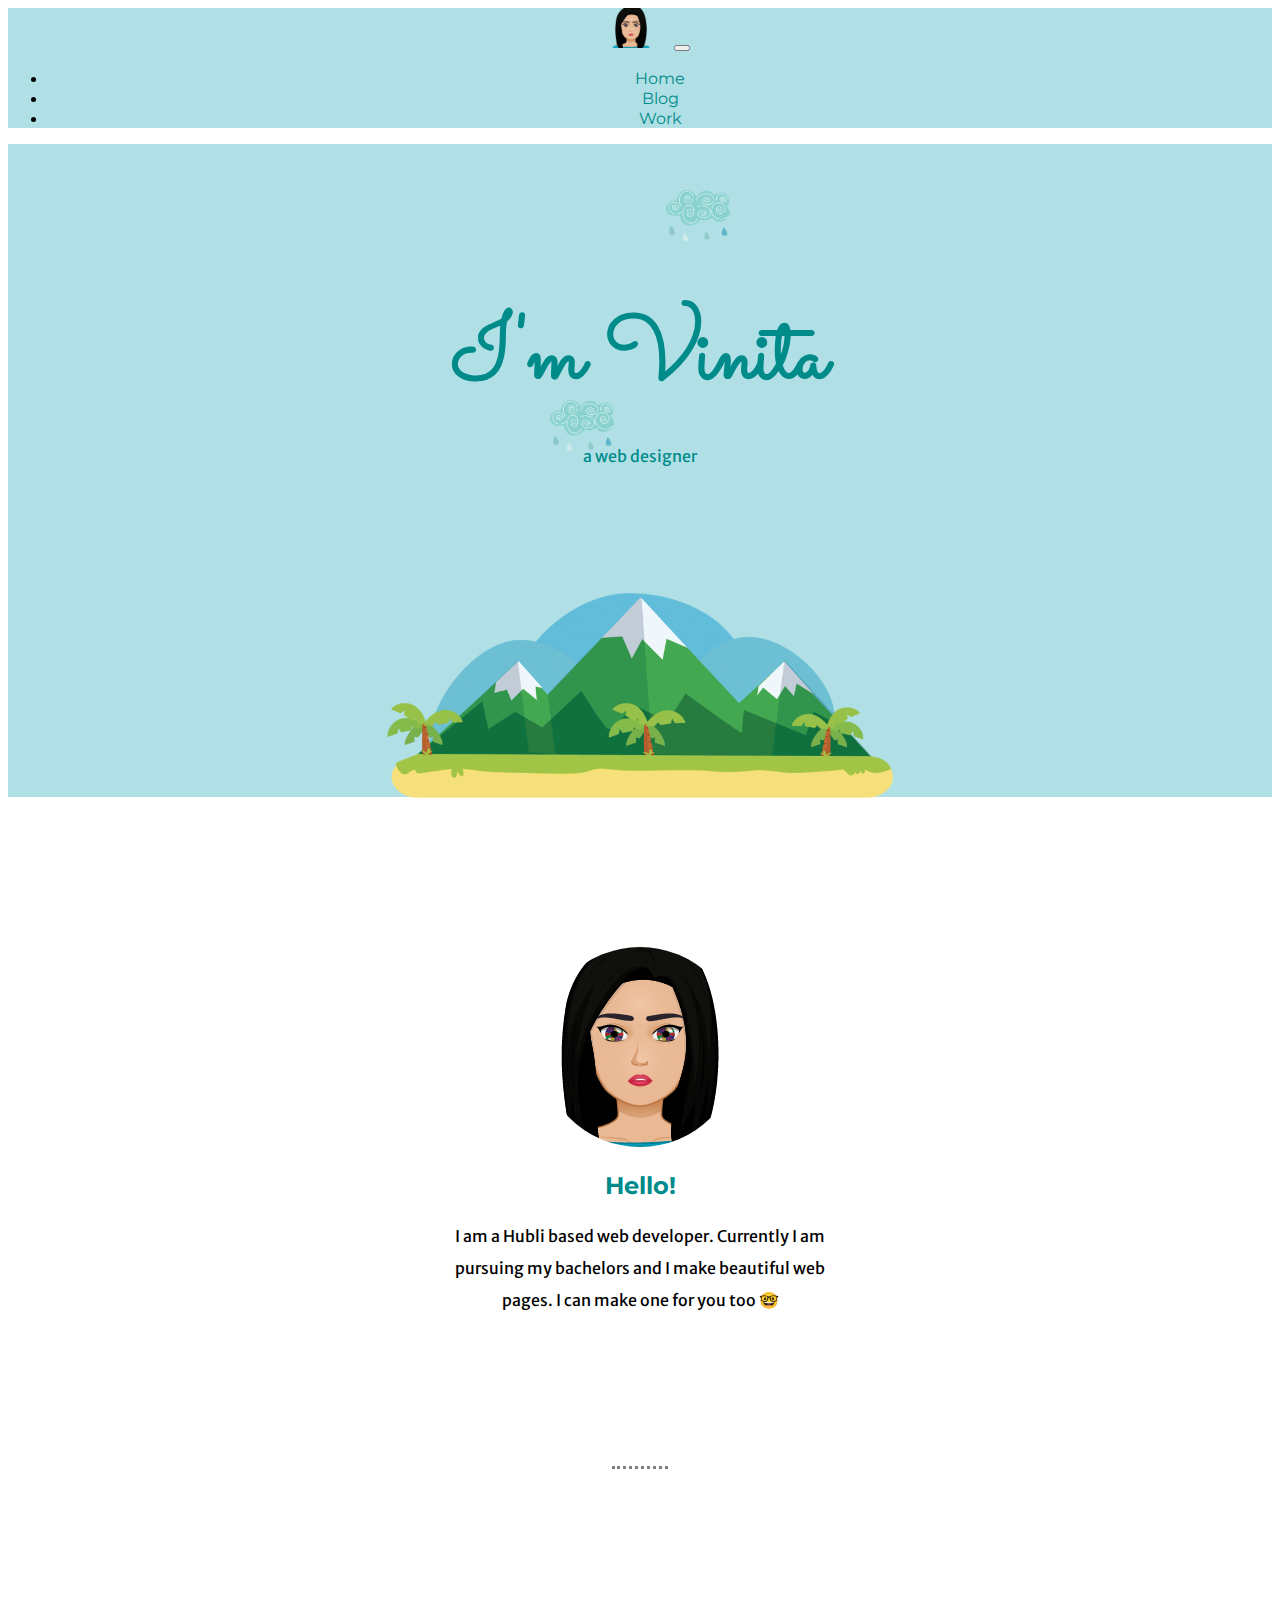
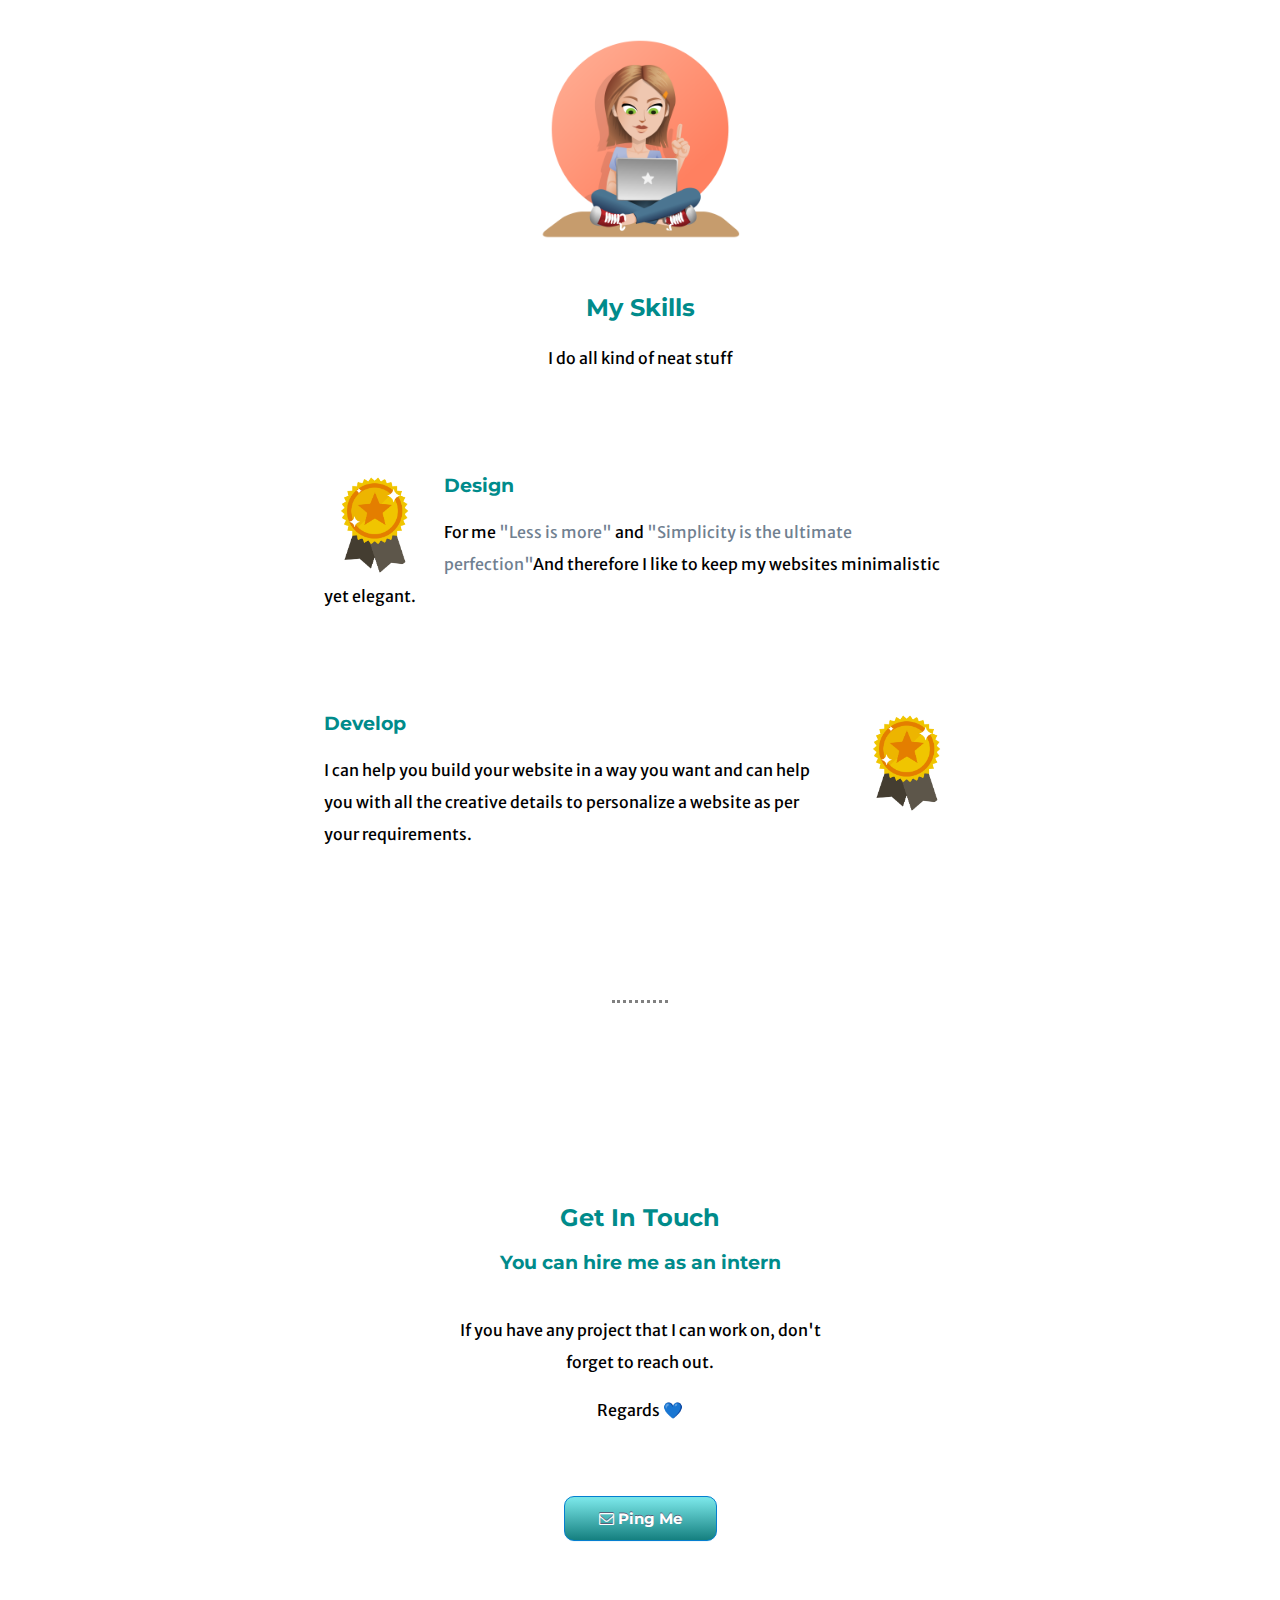
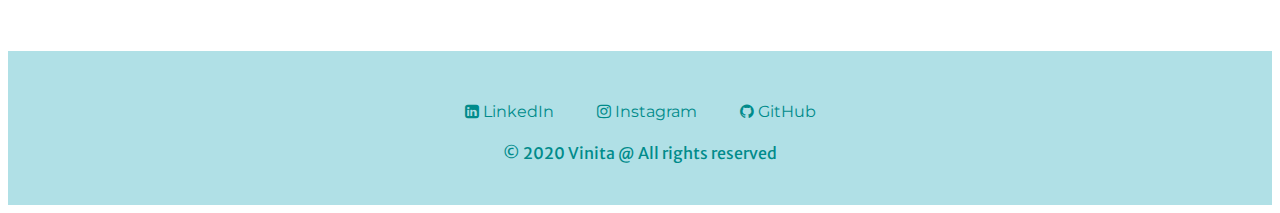
<file: index.html>
<!DOCTYPE html>
<html>
	<head>
	<meta charset="utf-8">
	<title>Vinita's Portfolio</title>
	
	<meta name="viewport" content="width=device-width, initial-scale=1.0">
	<meta http-equip="X-UA-compatible" content="ie=edge">
	
<!---------------------------------bootstrapstylesheet----------------------------------->

	<link rel="stylesheet" href="https://stackpath.bootstrapcdn.com/bootstrap/4.5.0/css/bootstrap.min.css" integrity="sha384-9aIt2nRpC12Uk9gS9baDl411NQApFmC26EwAOH8WgZl5MYYxFfc+NcPb1dKGj7Sk" 		crossorigin="anonymous">




<!---------------------------------my stylesheet----------------------------------->

	<link rel="stylesheet" href="css/style.css" type="text/css">
	<link rel="icon" href="favicon.ico">
	<link href="https://fonts.googleapis.com/css2?family=Merriweather+Sans:ital,wght@1,700&family=Montserrat:wght@500&family=Sacramento&display=swap" rel="stylesheet">

<!--------------------------------font awesome----------------------------------->
	
	<link rel="stylesheet" href="https://stackpath.bootstrapcdn.com/font-awesome/4.7.0/css/font-awesome.min.css">
	
	</head>
	
	
	
	<body>
	
	
	
<!----------------------------nav bar---------------------------------------------------------------->
		<!------------------------------------------------------- Nav Bar ----------------------------------------------------------->
	<nav class="navbar navbar-expand-lg navbar-light">
	<a class="navbar-brand" href="index.html"><img class="logo" src="images/myavatar.png" alt="logo"></a>

		<button class="navbar-toggler" type="button" data-toggle="collapse" data-target="#navbarSupportedContent" aria-controls="navbarSupportedContent" aria-expanded="false" aria-label="Toggle navigation">
    			<span class="navbar-toggler-icon"></span>
  	</button>
	
		<div class="collapse navbar-collapse" id="navbarSupportedContent">
		<ul class="navbar-nav mx-auto">
			<li class="nav-item">
				<a class="nav-link active" href="index.html">Home <span class="sr-only">(current)</span></a>
			</li>
			<li class="nav-item">
				<a class="nav-link" href="blogpage.html">Blog</a>
			</li>
			<li class="nav-item">
				<a class="nav-link" href="work.html">Work</a>
			</li>
			
		</ul>
		</div>
	</nav>


			
		
		
		
		
		<div class="top">
			<img src="images/cloudycloud.png" alt="cloudy -img" class="top-cloud">
			<h1>I'm Vinita</h1>
			<p>a web designer</p>
			<img src="images/cloudycloud.png" alt="cloudy -img" class="bottom-cloud">
			<img src="images/mymountain.png" alt="mountain-img" class="mountain">
	
		</div>
		
		<div class="middle">
  			<div class="profile">
    				<img src="images/myavatar.png" alt="my-avatar">
    				<h2>Hello!</h2>
    				<div class="intro"><p>I am a Hubli based web developer. Currently I am pursuing my bachelors and I make beautiful web pages. I can make one for you too 🤓️</p></div>
  		</div>
  			
  			<hr>
  			
  			<div class="skills">
  				<img class="girlwithlaptop" src="images/girlwithlaptop.png" alt="girl-with-laptop">
   				 <h2>My Skills</h2>
   				 <p>I do all kind of neat stuff</p>
			
   			
   			</div>	 
   				 
   				 
 <!--------------------------------skills column----------------------------------->		 
   			
   		 	<div class="skill-row">
   		 	
    			
      				<img class="first-skill" src="images/prize.png" alt="skill">
      				<h3>Design</h3>
      				<div class="skill-details"><p>For me <span>"Less is more"</span> and <span>"Simplicity is the ultimate perfection"</span>And therefore I like to keep my websites minimalistic yet elegant.</p></div>
    			</div>
    			
    			
    			
    			<div class="skill-row">
      				<img class="second-skill" src="images/prize.png" alt="skill">
      				<h3>Develop</h3>
      				<div class="skill-details"><p>I can help you build your website in a way you want and can help you with all the creative details to personalize a website as per your requirements.</p></div>
    			</div>
    			
  			
  			
  			
  			
		</div>

		
		
		<hr>

		
	<!---------------------------------contact me section----------------------------------->	
		

		<div class="contact-me">
    				<h2>Get In Touch</h2>
    				<h3>You can hire me as an intern</h3>
    				<div class="contact-message"><p>If you have any project that I can work on, don't forget to reach out.</p><p>Regards 💙️</p></div>
    				<a href="mailto:vinitayadavlkw225@gmail.com" class="myButton"><i class="fa fa-envelope-o" aria-hidden="true"></i>  Ping Me</a>
    				
  		</div>
  		
  		
		<div class="bottom">
  			<a class="footer-link" href="https://www.linkedin.com/in/vinita-yadav-237725169/"><i class="fa fa-linkedin-square" aria-hidden="true"></i>  LinkedIn</a>
  			<a class="footer-link" href="https://www.instagram.com/on_seventh_sky/"><i class="fa fa-instagram" aria-hidden="true"></i>  Instagram</a>
  			<a class="footer-link" href="https://github.com/vinita2000"><i class="fa fa-github" aria-hidden="true"></i>  GitHub</a>
  			<p>© 2020 Vinita @ All rights reserved</p>
		</div>
		




	<!-------------------------------------- JS, Popper.js, and jQuery --------------------------------------------------->

	<script src="https://code.jquery.com/jquery-3.5.1.slim.min.js" integrity="sha384-DfXdz2htPH0lsSSs5nCTpuj/zy4C+OGpamoFVy38MVBnE+IbbVYUew+OrCXaRkfj" crossorigin="anonymous"></script>
	<script src="https://cdn.jsdelivr.net/npm/popper.js@1.16.0/dist/umd/popper.min.js" integrity="sha384-Q6E9RHvbIyZFJoft+2mJbHaEWldlvI9IOYy5n3zV9zzTtmI3UksdQRVvoxMfooAo" crossorigin="anonymous"></script>
	<script src="https://stackpath.bootstrapcdn.com/bootstrap/4.5.0/js/bootstrap.min.js" integrity="sha384-OgVRvuATP1z7JjHLkuOU7Xw704+h835Lr+6QL9UvYjZE3Ipu6Tp75j7Bh/kR0JKI" crossorigin="anonymous"></script>
	
	
	

	</body>
	

</html>
</file>
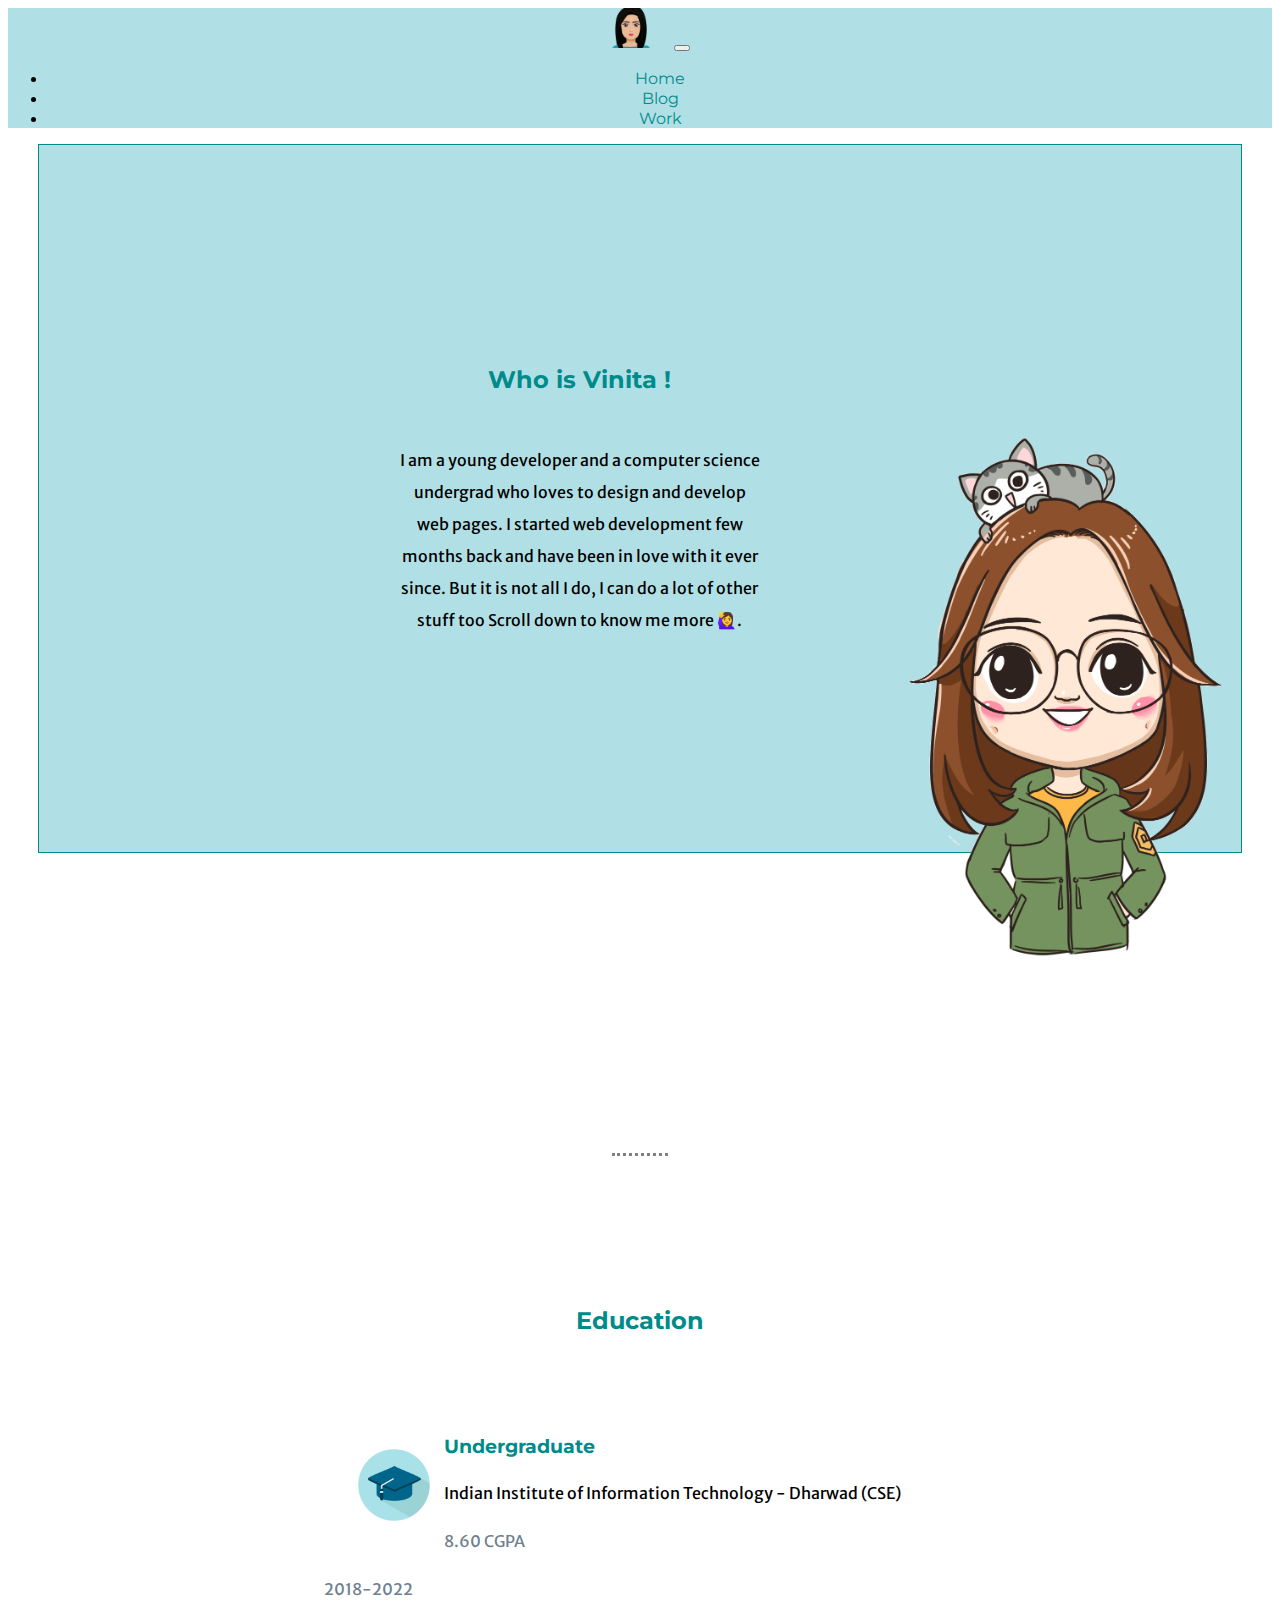
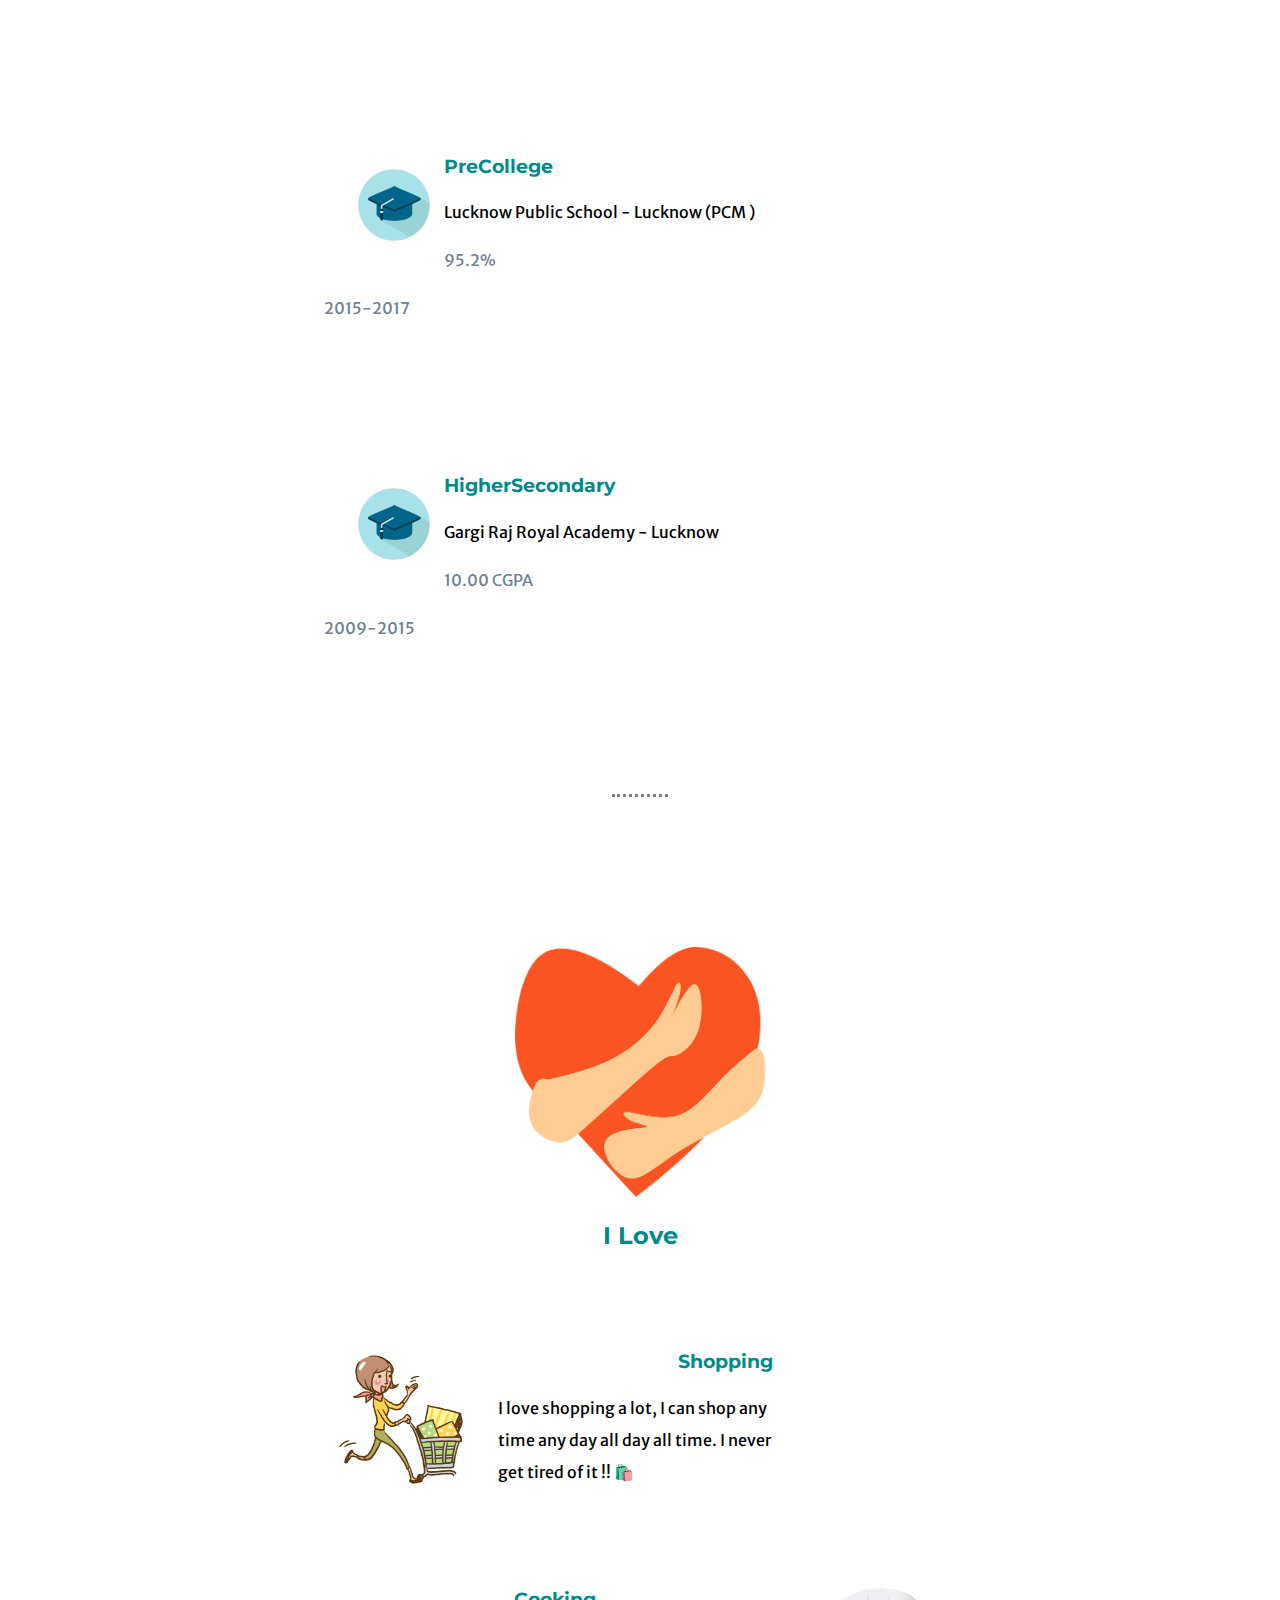
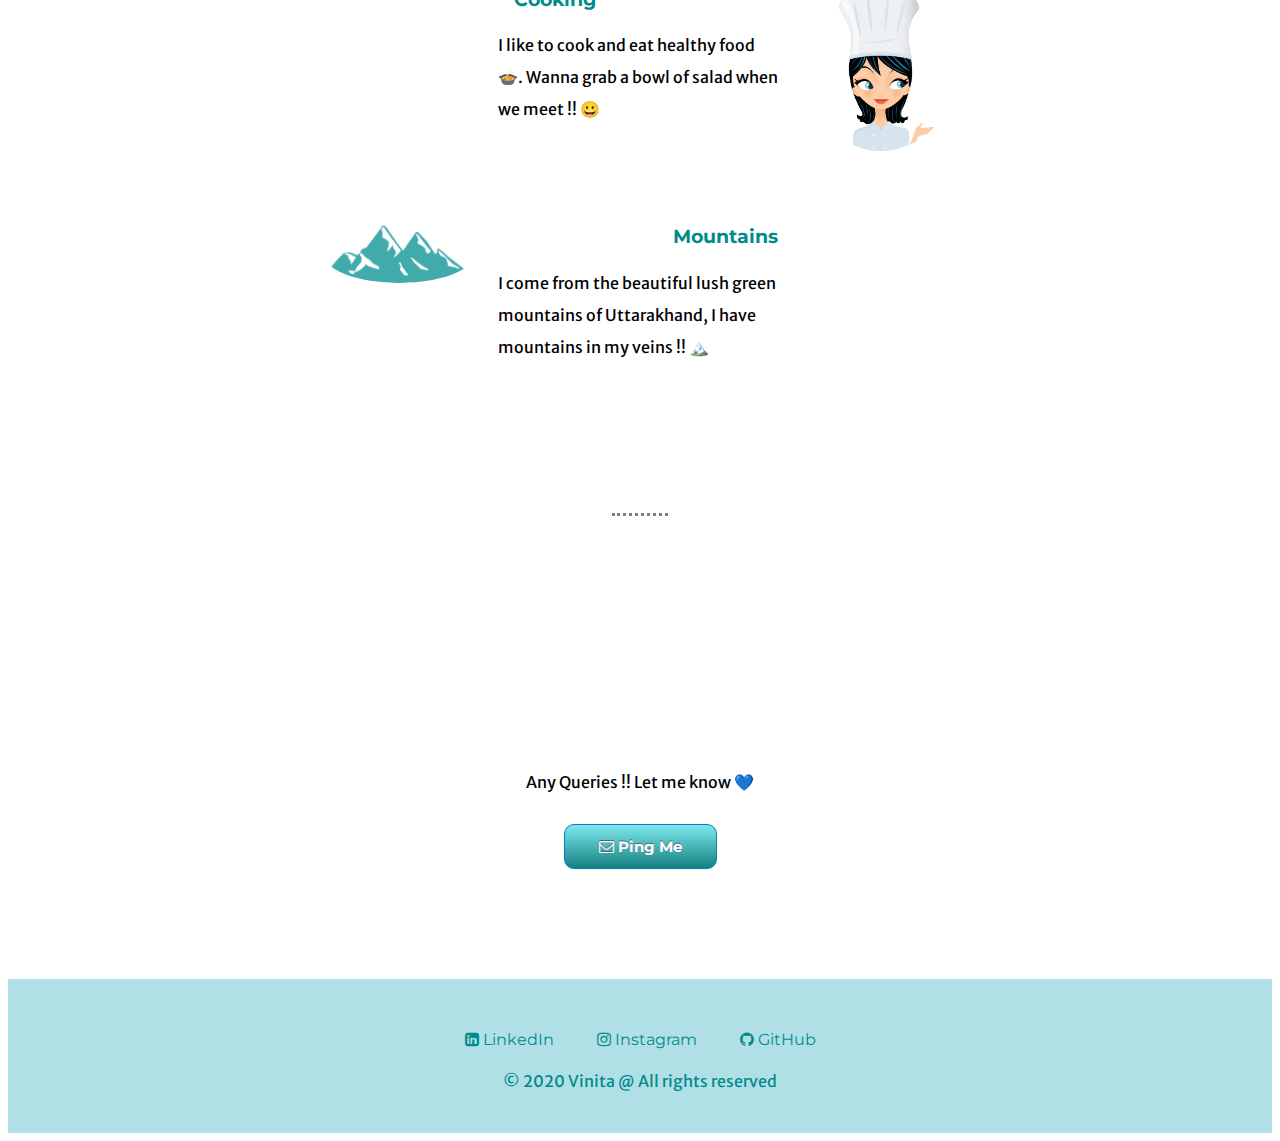
<file: blogpage.html>
<!DOCTYPE html>
<html>
	<head>
	<meta charset="utf-8">
	<title>Vinita's Portfolio</title>
	
	<meta name="viewport" content="width=device-width, initial-scale=1.0">
	<meta http-equip="X-UA-compatible" content="ie=edge">
	
<!---------------------------------bootstrapstylesheet----------------------------------->

	<link rel="stylesheet" href="https://stackpath.bootstrapcdn.com/bootstrap/4.5.0/css/bootstrap.min.css" integrity="sha384-9aIt2nRpC12Uk9gS9baDl411NQApFmC26EwAOH8WgZl5MYYxFfc+NcPb1dKGj7Sk" 		crossorigin="anonymous">




<!---------------------------------my stylesheet----------------------------------->

	<link rel="stylesheet" href="css/style.css" type="text/css">
	<link rel="icon" href="favicon.ico">
	<link href="https://fonts.googleapis.com/css2?family=Merriweather+Sans:ital,wght@1,700&family=Montserrat:wght@500&family=Sacramento&display=swap" rel="stylesheet">

<!--------------------------------font awesome----------------------------------->
	
	<link rel="stylesheet" href="https://stackpath.bootstrapcdn.com/font-awesome/4.7.0/css/font-awesome.min.css">
	
	</head>
	
	
	
	<body>
	
	
		<!----------------------------nav bar---------------------------------------------------------------->

		<nav class="navbar navbar-expand-lg navbar-light bg-light">
	<a class="navbar-brand" href="index.html"><img class="logo" src="images/myavatar.png" alt="logo"></a>

		<button class="navbar-toggler" type="button" data-toggle="collapse" data-target="#navbarSupportedContent" aria-controls="navbarSupportedContent" aria-expanded="false" aria-label="Toggle navigation">
    			<span class="navbar-toggler-icon"></span>
  	</button>
	
		<div class="collapse navbar-collapse" id="navbarSupportedContent">
		<ul class="navbar-nav mx-auto">
			<li class="nav-item">
				<a class="nav-link" href="index.html">Home</a>
			</li>
			<li class="nav-item">
				<a class="nav-link active" href="blogpage.html">Blog<span class="sr-only">(current)</span></a>
			</li>
			<li class="nav-item">
				<a class="nav-link" href="work.html">Work</a>
			</li>
			
		</ul>
		</div>
	</nav>
	
		
		<div class="aboutme">
				
				
				<h2>Who is Vinita ! </h2><img class="biggirl" src="images/biggirl.png" alt="my image">
				
				<p>I am a young developer and a computer science undergrad who loves to design and develop web pages. I started web development few months back and have been in love with it ever since. But it is not all I do, I can do a lot of other stuff too Scroll down to know me more 🙋‍♀️️.</p>
				
		
		</div>
		
		
		<div class="career">
		<hr>
		<div class="career-row">
			<h2>Education</h2>
			<img class="first-hat" src="images/graduationhat.png" alt="skill">
			<h3>Undergraduate</h3>
      			<div class="career-details">
      				<p>Indian Institute of Information Technology - Dharwad (CSE)</p>
      				<p><span>8.60 CGPA</span></p>
      				<p><span>2018-2022</span></p>
      			</div>
    		</div>
    			
    			
    			
    		<div class="career-row">
      			<img class="second-hat" src="images/graduationhat.png" alt="skill">
      			<h3>PreCollege</h3>
      			<div class="career-details">
      				<p>Lucknow Public School - Lucknow (PCM )</p>
      				<p><span>95.2%</span></p>
      				<p><span>2015-2017</span></p>
      			</div>
    		</div>
    		
    		<div class="career-row">
      			<img class="third-hat" src="images/graduationhat.png" alt="skill">
      			<h3>HigherSecondary</h3>
      			<div class="career-details">
      				<p>Gargi Raj Royal Academy - Lucknow</p>
      				<p><span>10.00 CGPA</span></p>
      				<p><span>2009-2015</span></p>
      			</div>
    		</div>
    		
    		</div>		
		
		
		<hr>
  			
  			<div class="hobby">
  				<img class="heart" src="images/heart.png" alt="girl-with-laptop">
   				 <h2>I Love</h2>
   				 
			
   			
   			</div>	
   			
   			 <!--------------------------------hobbies column----------------------------------->		 
   			
   		 	<div class="hobby-row1">
   		 	
    			
      				<img class="first-hobby" src="images/shopping.png" alt="shopping">
      				<h3>Shopping</h3>
      				<div class="hobby-details"><p>I love shopping a lot, I can shop any time any day all day all time. I never get tired of it !! 🛍️</p></div>
    			</div>
    			
    			
    			
    			<div class="hobby-row2">
      				<img class="second-hobby" src="images/cooking.png" alt="cooking">
      				<h3>Cooking</h3>
      				<div class="hobby-details"><p>I like to cook and eat healthy food 🍲️. Wanna grab a bowl of salad when we meet !! 😀️ </p></div>
    			</div>
    			
   			
   			<div class="hobby-row1">
   		 	
    			
      				<img class="first-hobby" src="images/pahad.png" alt="mountain">
      				<h3>Mountains</h3>
      				<div class="hobby-details"><p>I come from the beautiful lush green mountains of Uttarakhand, I have mountains in my veins !! 🏔️</p></div>
    			</div>
   			 
   				 
		
		<hr>
		<!---------------------------------contact me section----------------------------------->	
		

		<div class="queries">
    				
    				
    				<div class="query-message"><p>Any Queries !! Let me know 💙️</p></div>
    				<a href="mailto:vinitayadavlkw225@gmail.com" class="myButton"><i class="fa fa-envelope-o" aria-hidden="true"></i>  Ping Me</a>
    				
  		</div>
  		
  		
		<div class="bottom">
  			<a class="footer-link" href="https://www.linkedin.com/in/vinita-yadav-237725169/"><i class="fa fa-linkedin-square" aria-hidden="true"></i>  LinkedIn</a>
  			<a class="footer-link" href="https://www.instagram.com/on_seventh_sky/"><i class="fa fa-instagram" aria-hidden="true"></i>  Instagram</a>
  			<a class="footer-link" href="https://github.com/vinita2000"><i class="fa fa-github" aria-hidden="true"></i>  GitHub</a>
  			<p>© 2020 Vinita @ All rights reserved</p>
		</div>
		

		
	<script src="https://code.jquery.com/jquery-3.5.1.slim.min.js" integrity="sha384-DfXdz2htPH0lsSSs5nCTpuj/zy4C+OGpamoFVy38MVBnE+IbbVYUew+OrCXaRkfj" crossorigin="anonymous"></script>
	<script src="https://cdn.jsdelivr.net/npm/popper.js@1.16.0/dist/umd/popper.min.js" integrity="sha384-Q6E9RHvbIyZFJoft+2mJbHaEWldlvI9IOYy5n3zV9zzTtmI3UksdQRVvoxMfooAo" crossorigin="anonymous"></script>
	<script src="https://stackpath.bootstrapcdn.com/bootstrap/4.5.0/js/bootstrap.min.js" integrity="sha384-OgVRvuATP1z7JjHLkuOU7Xw704+h835Lr+6QL9UvYjZE3Ipu6Tp75j7Bh/kR0JKI" crossorigin="anonymous"></script>

		
	</body>
	
</html>
</file>
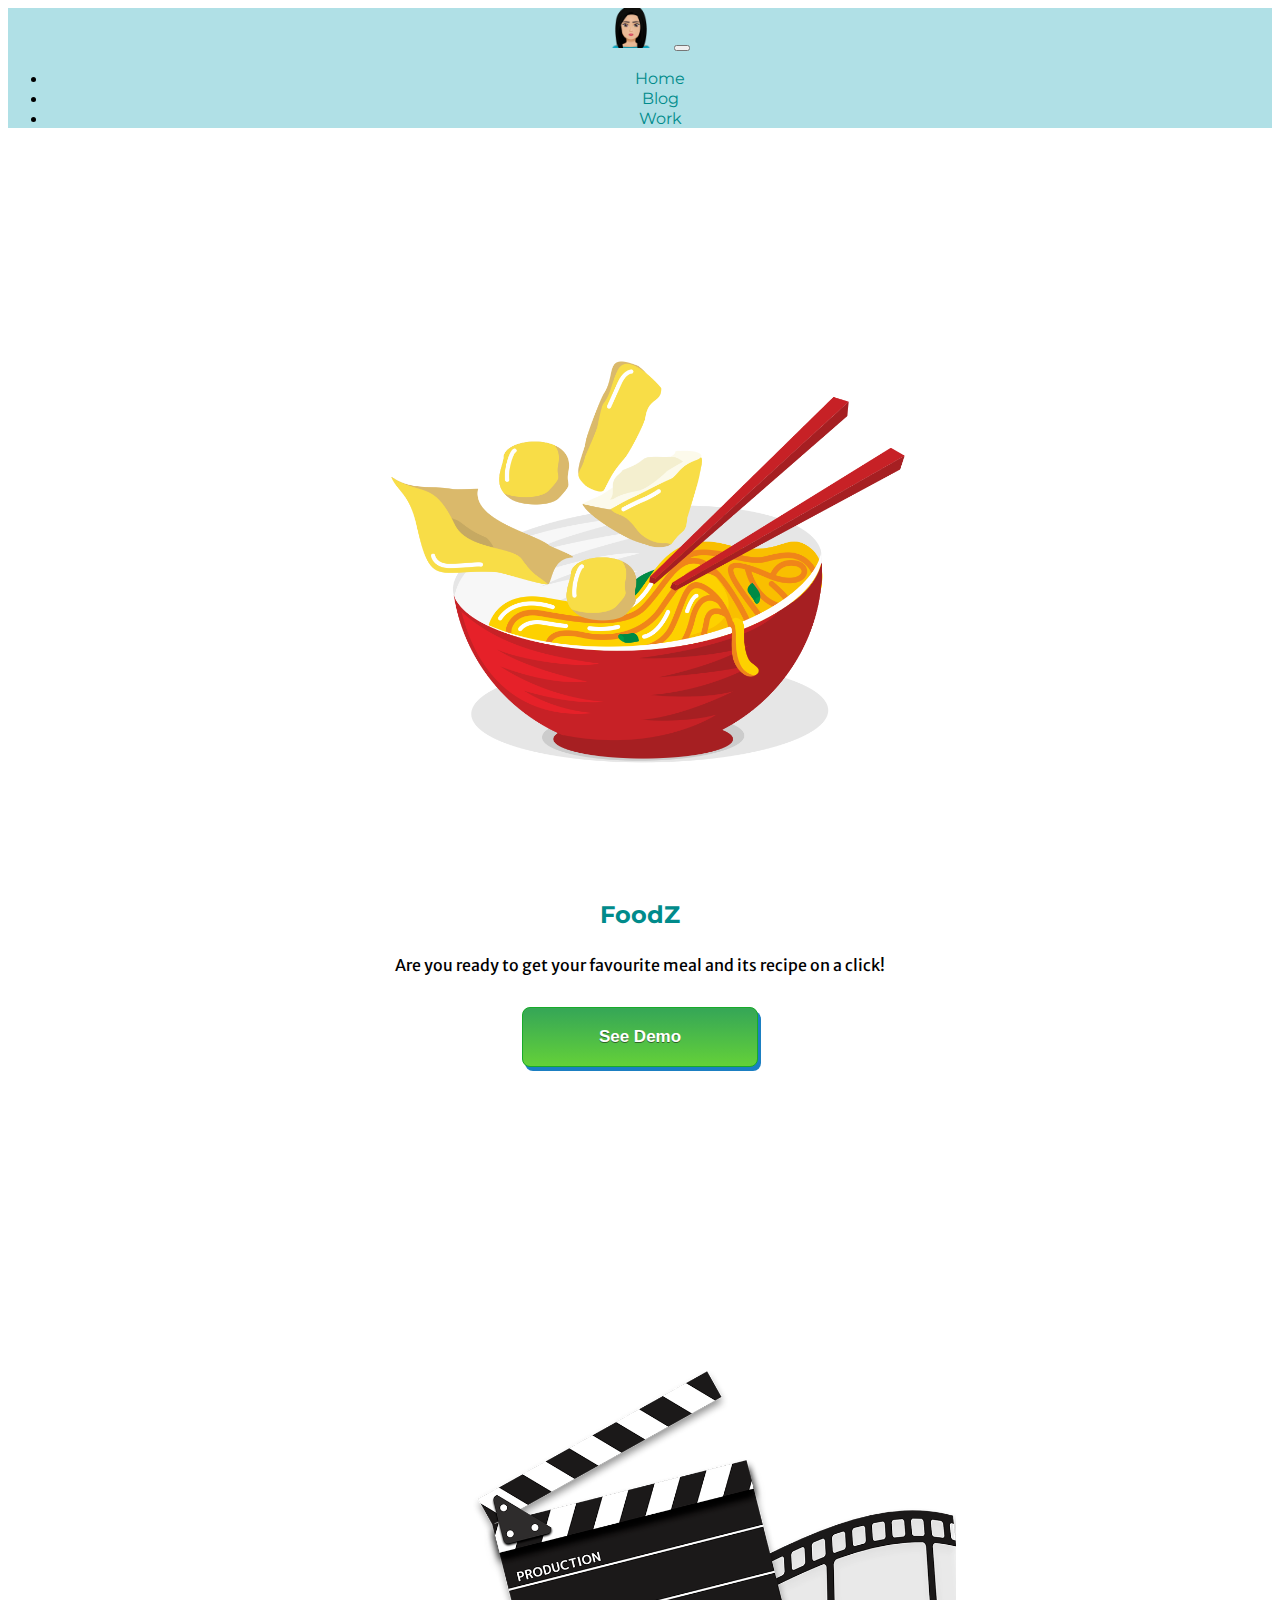
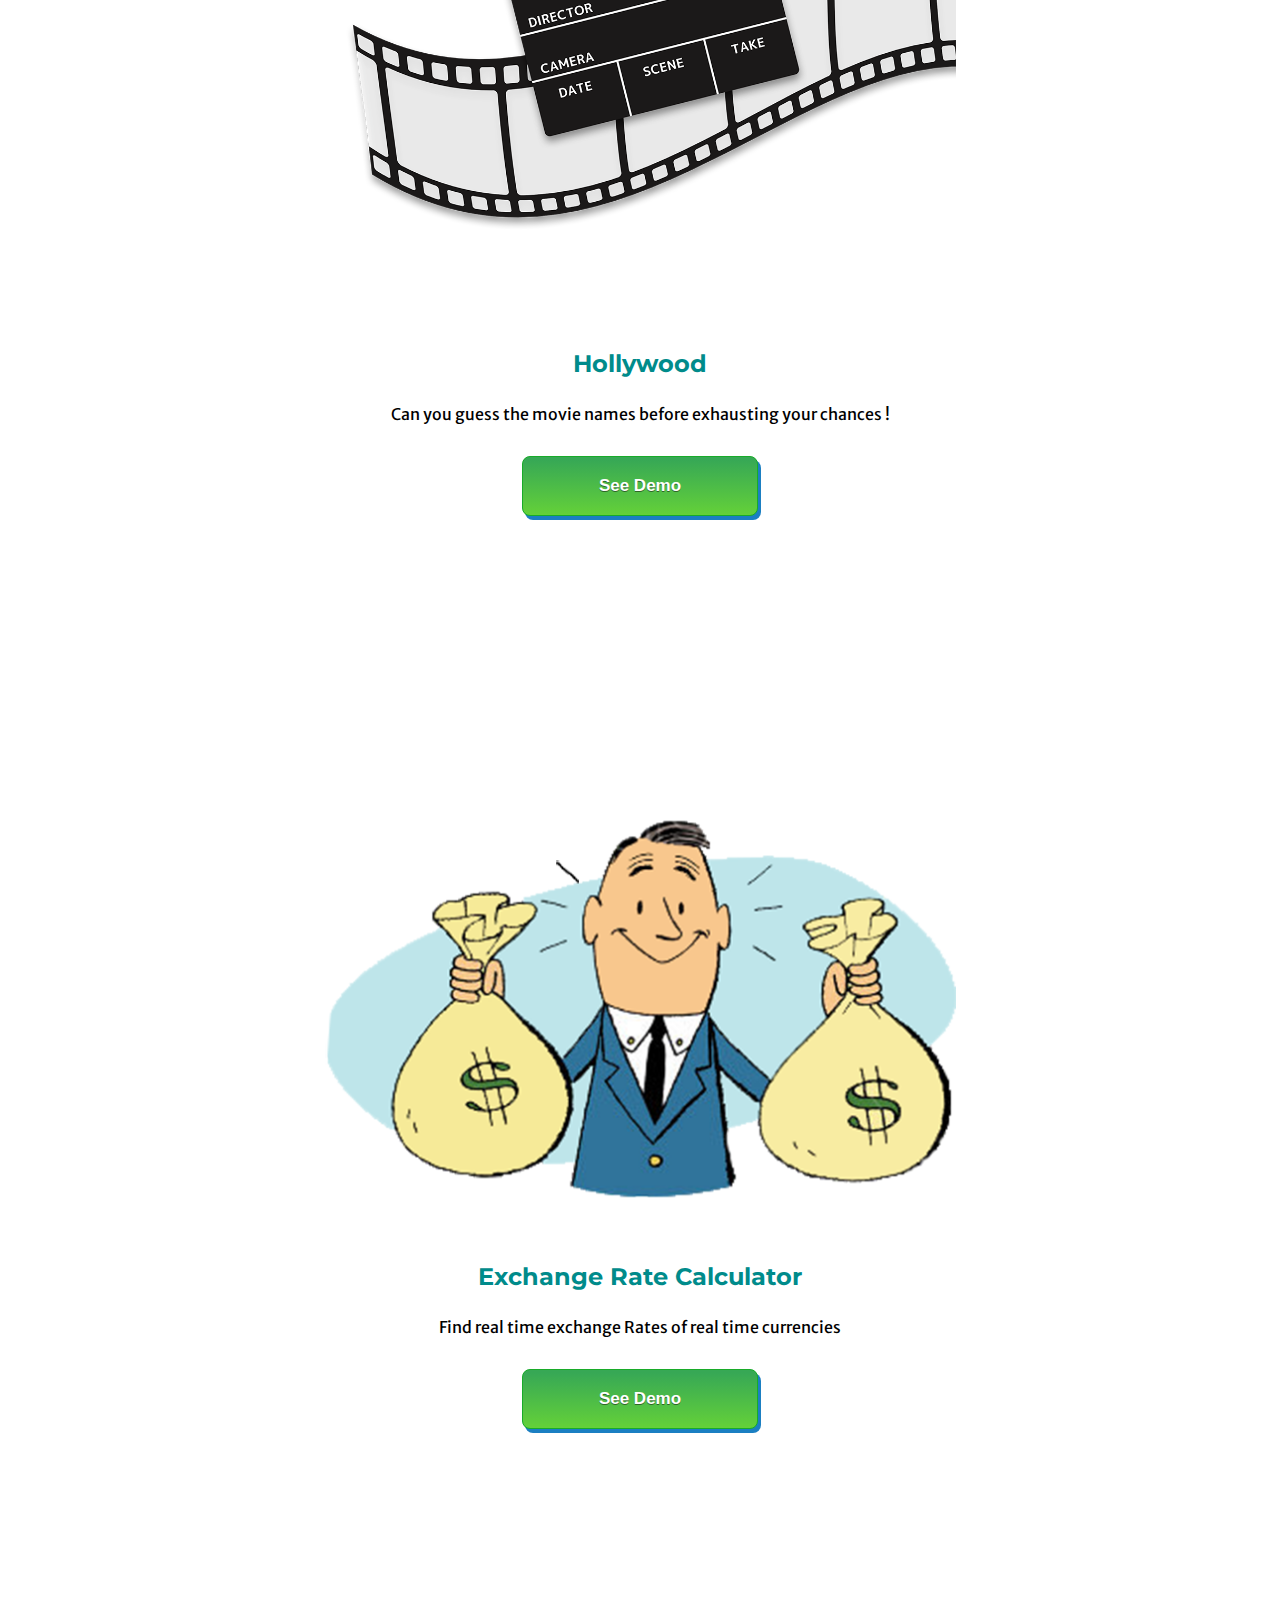
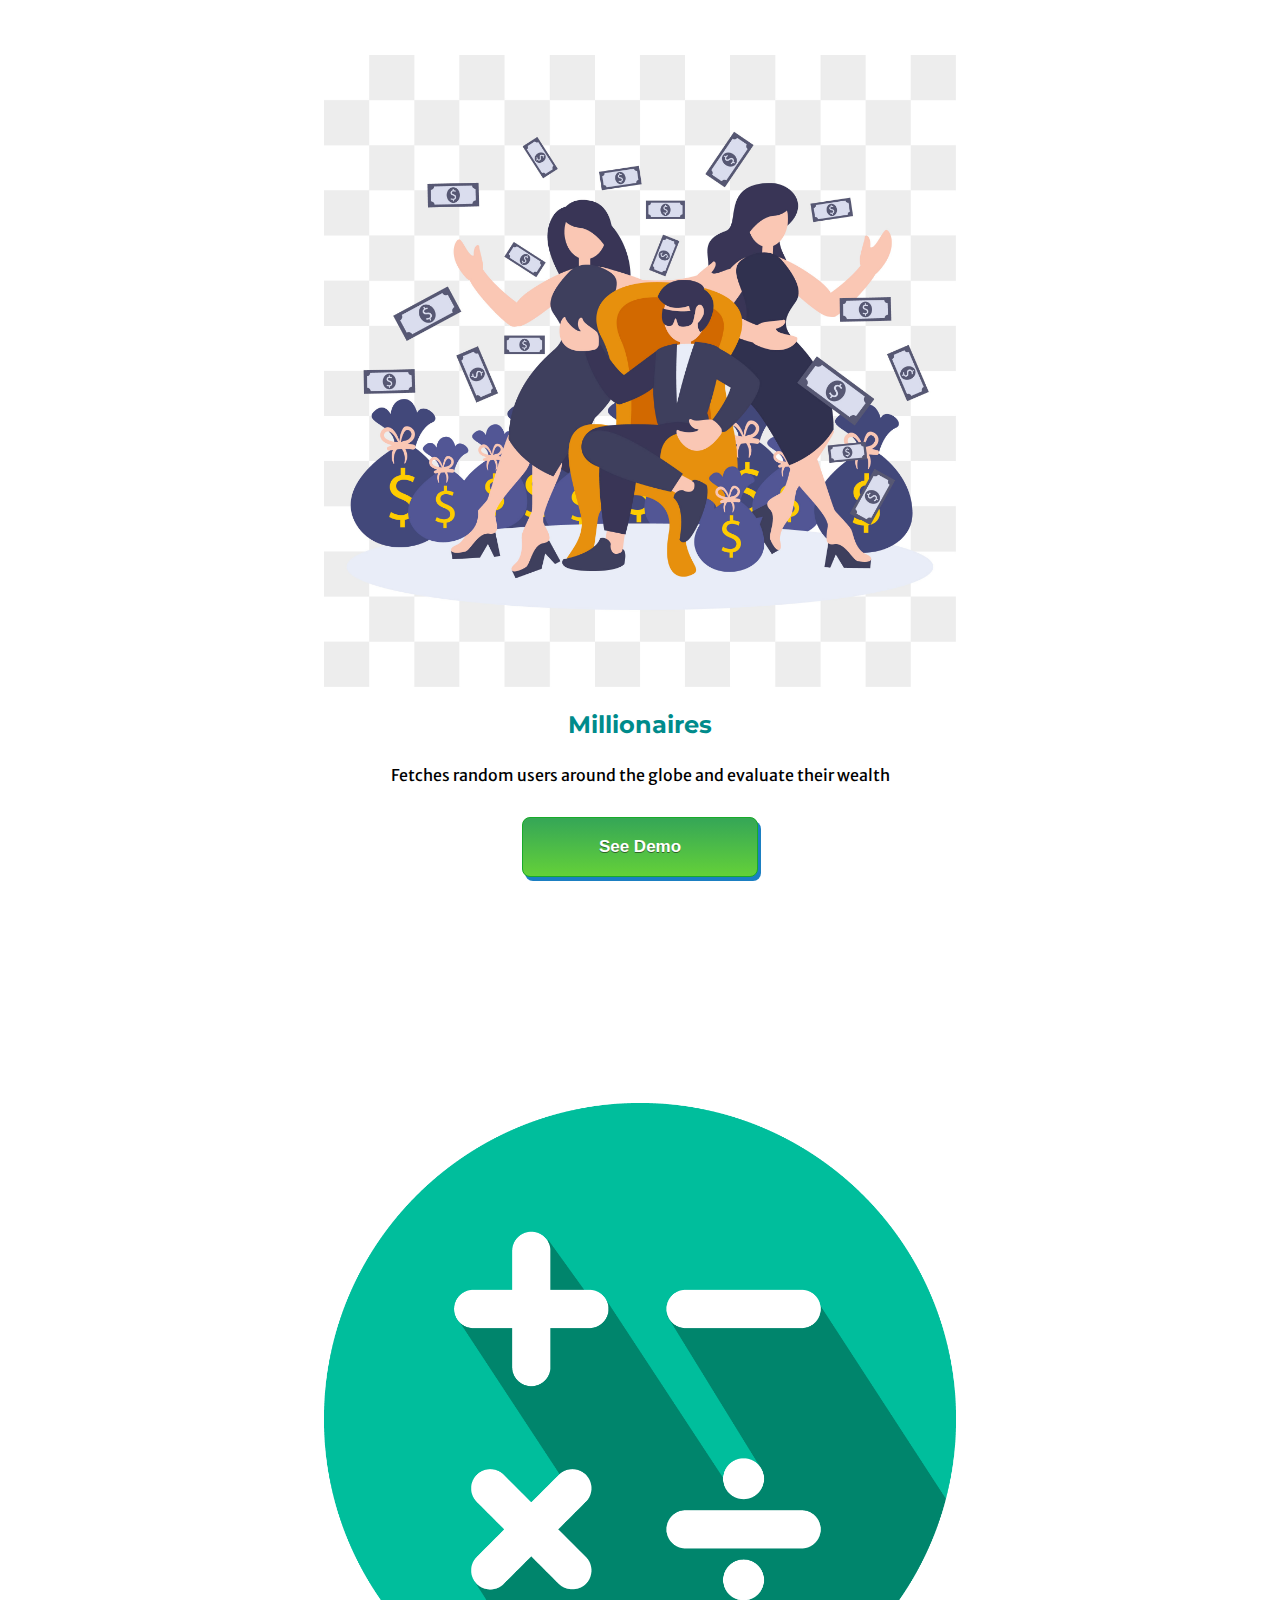
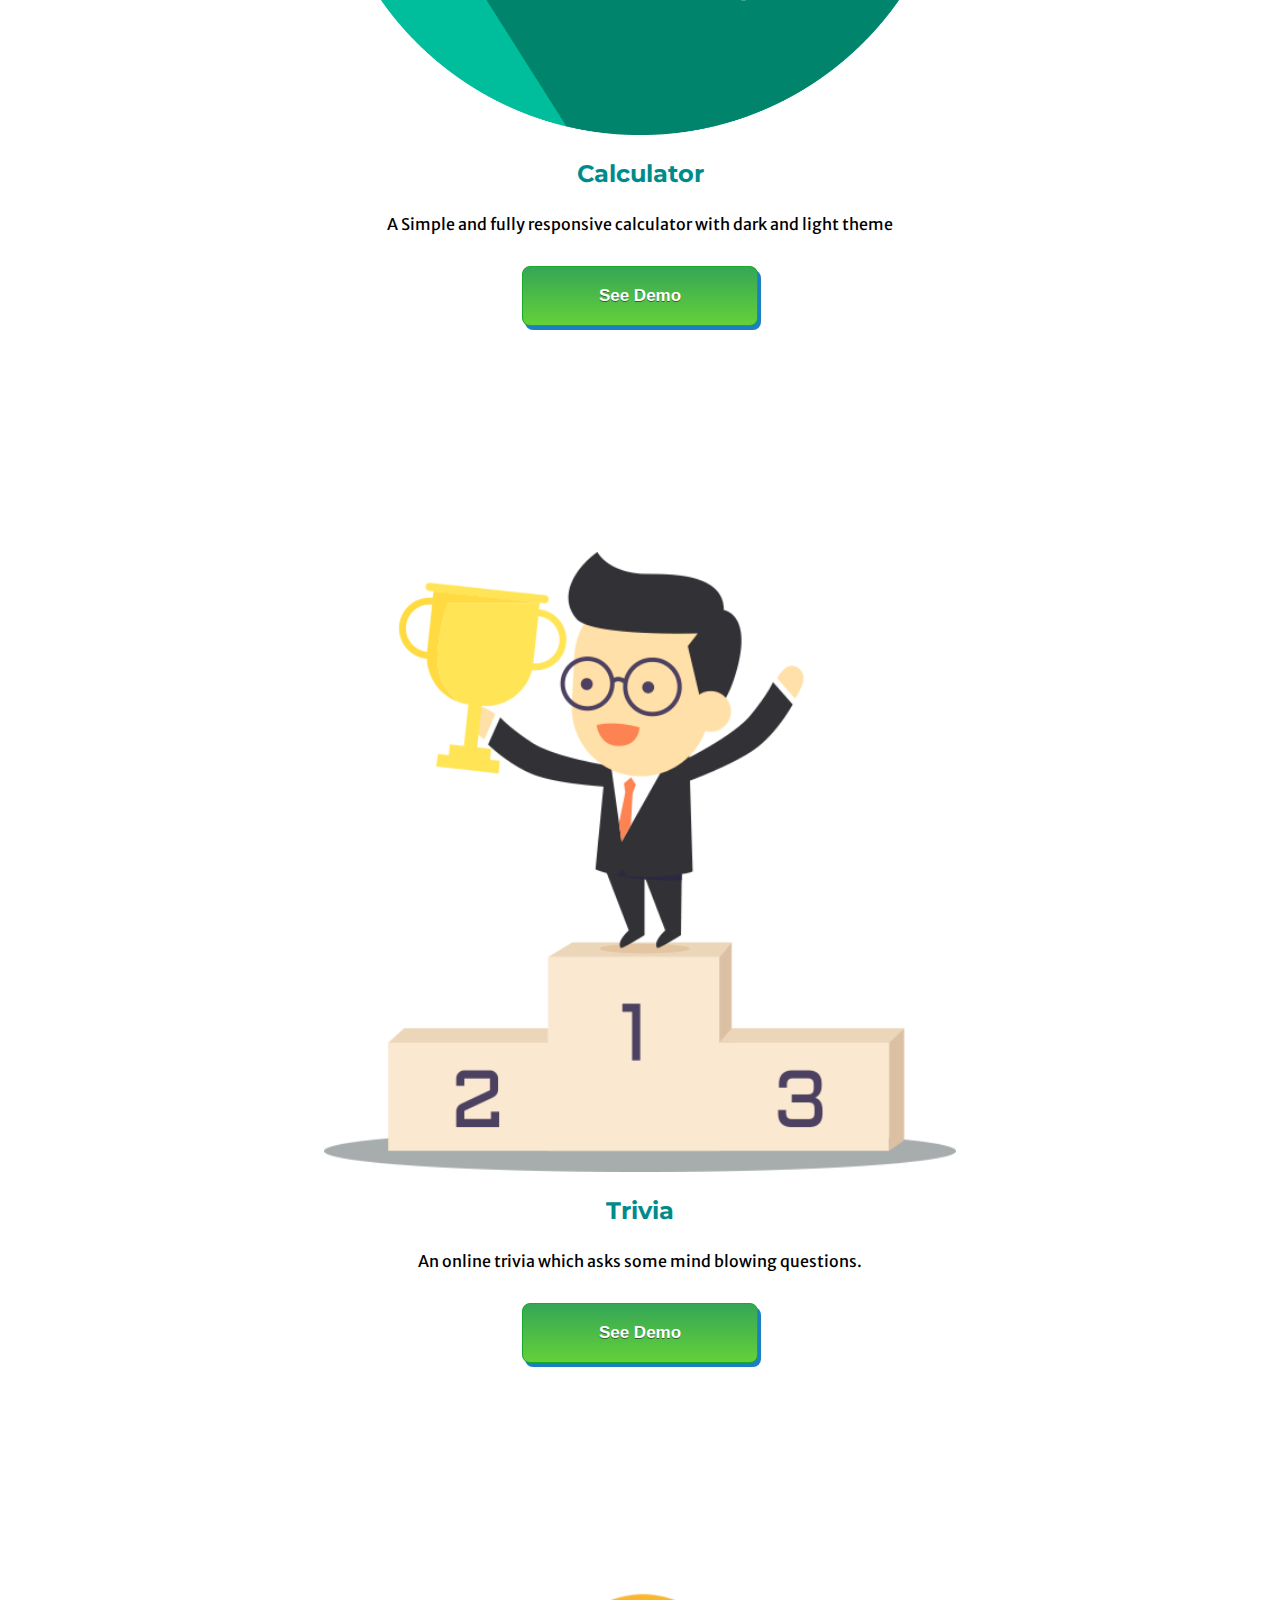
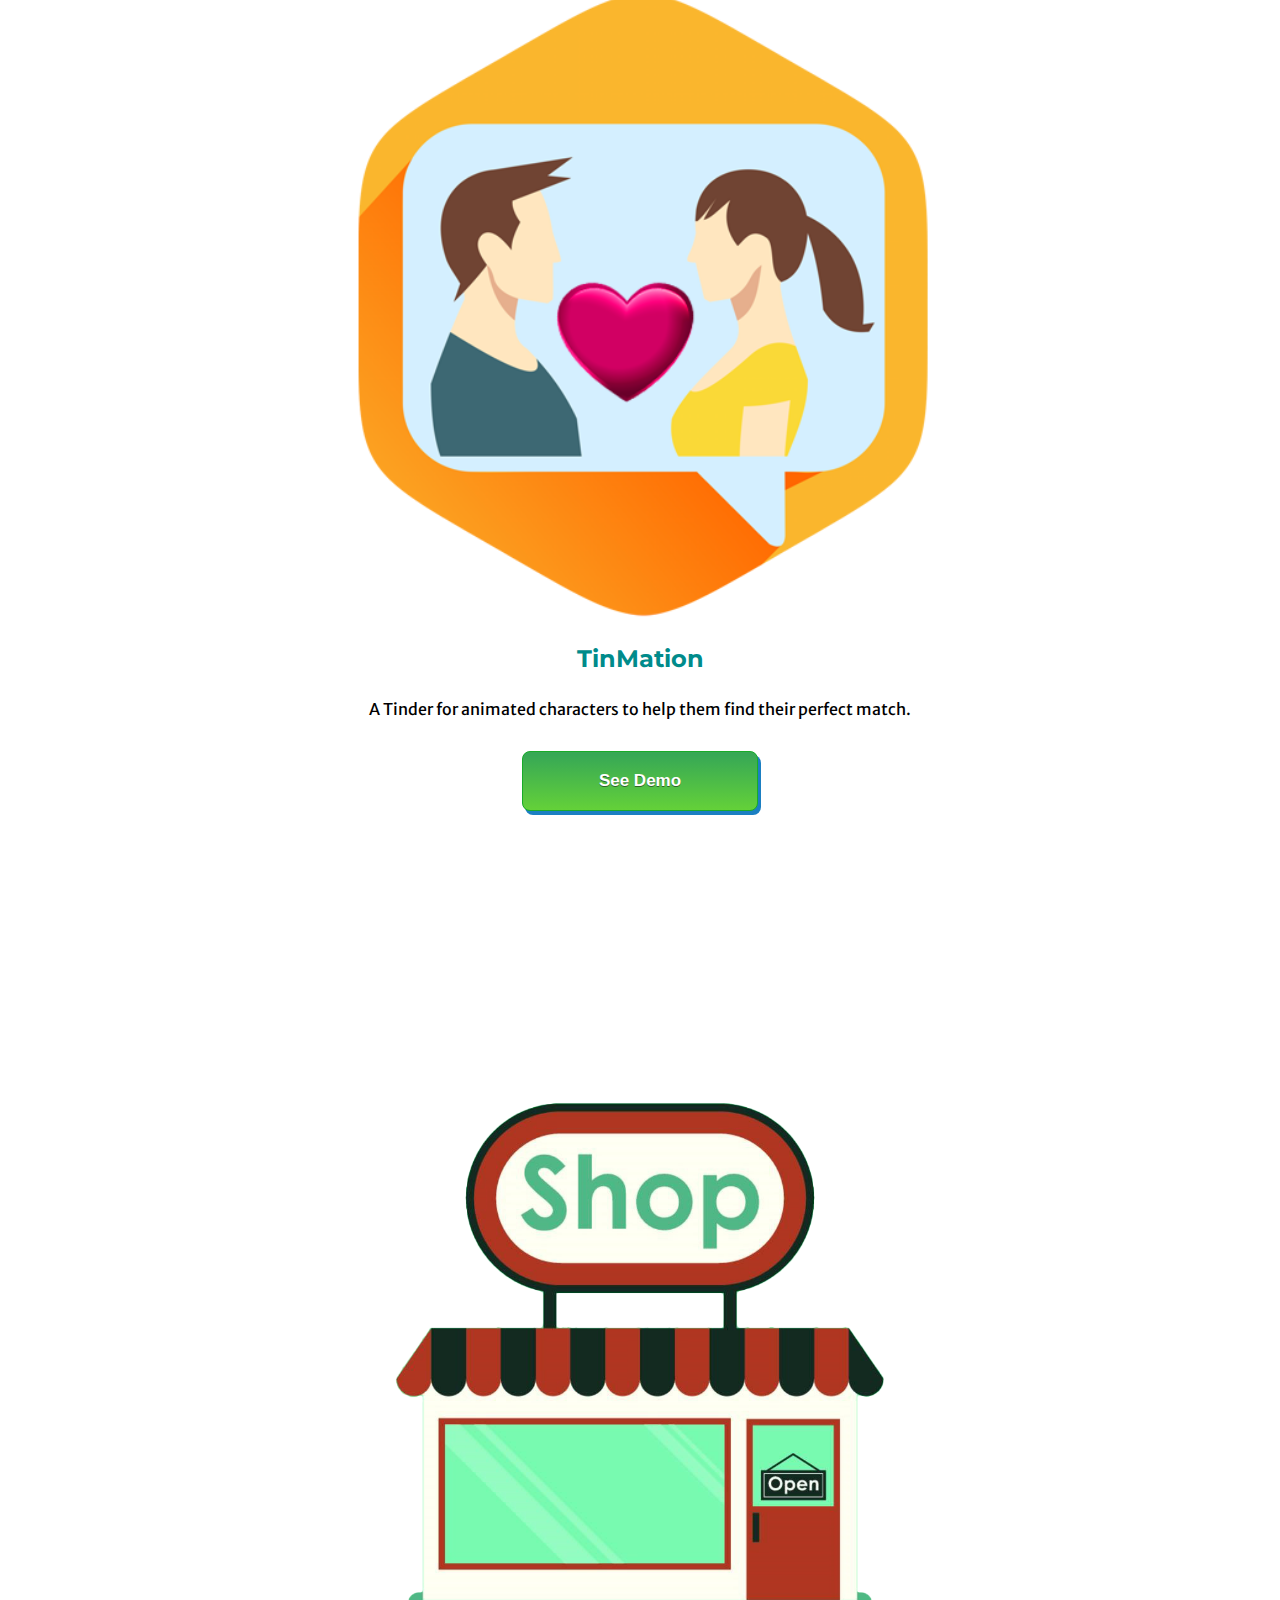
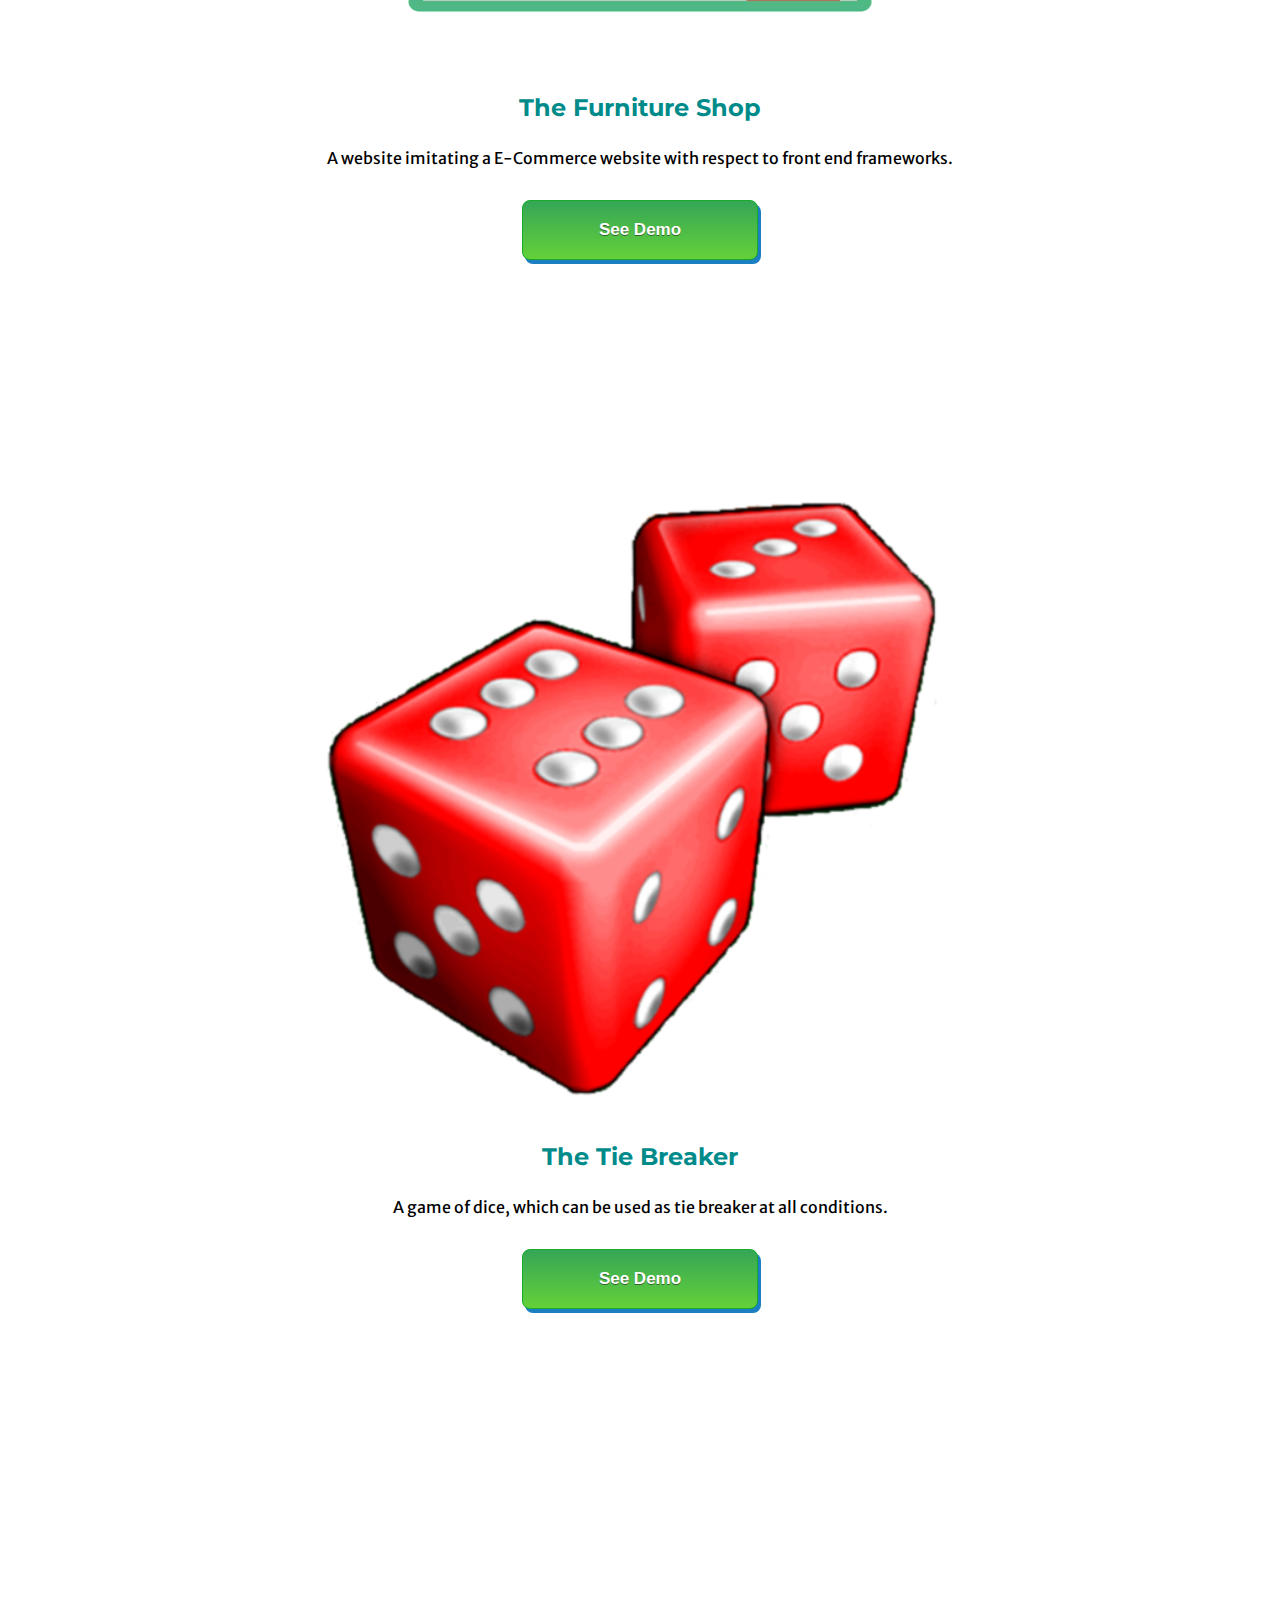
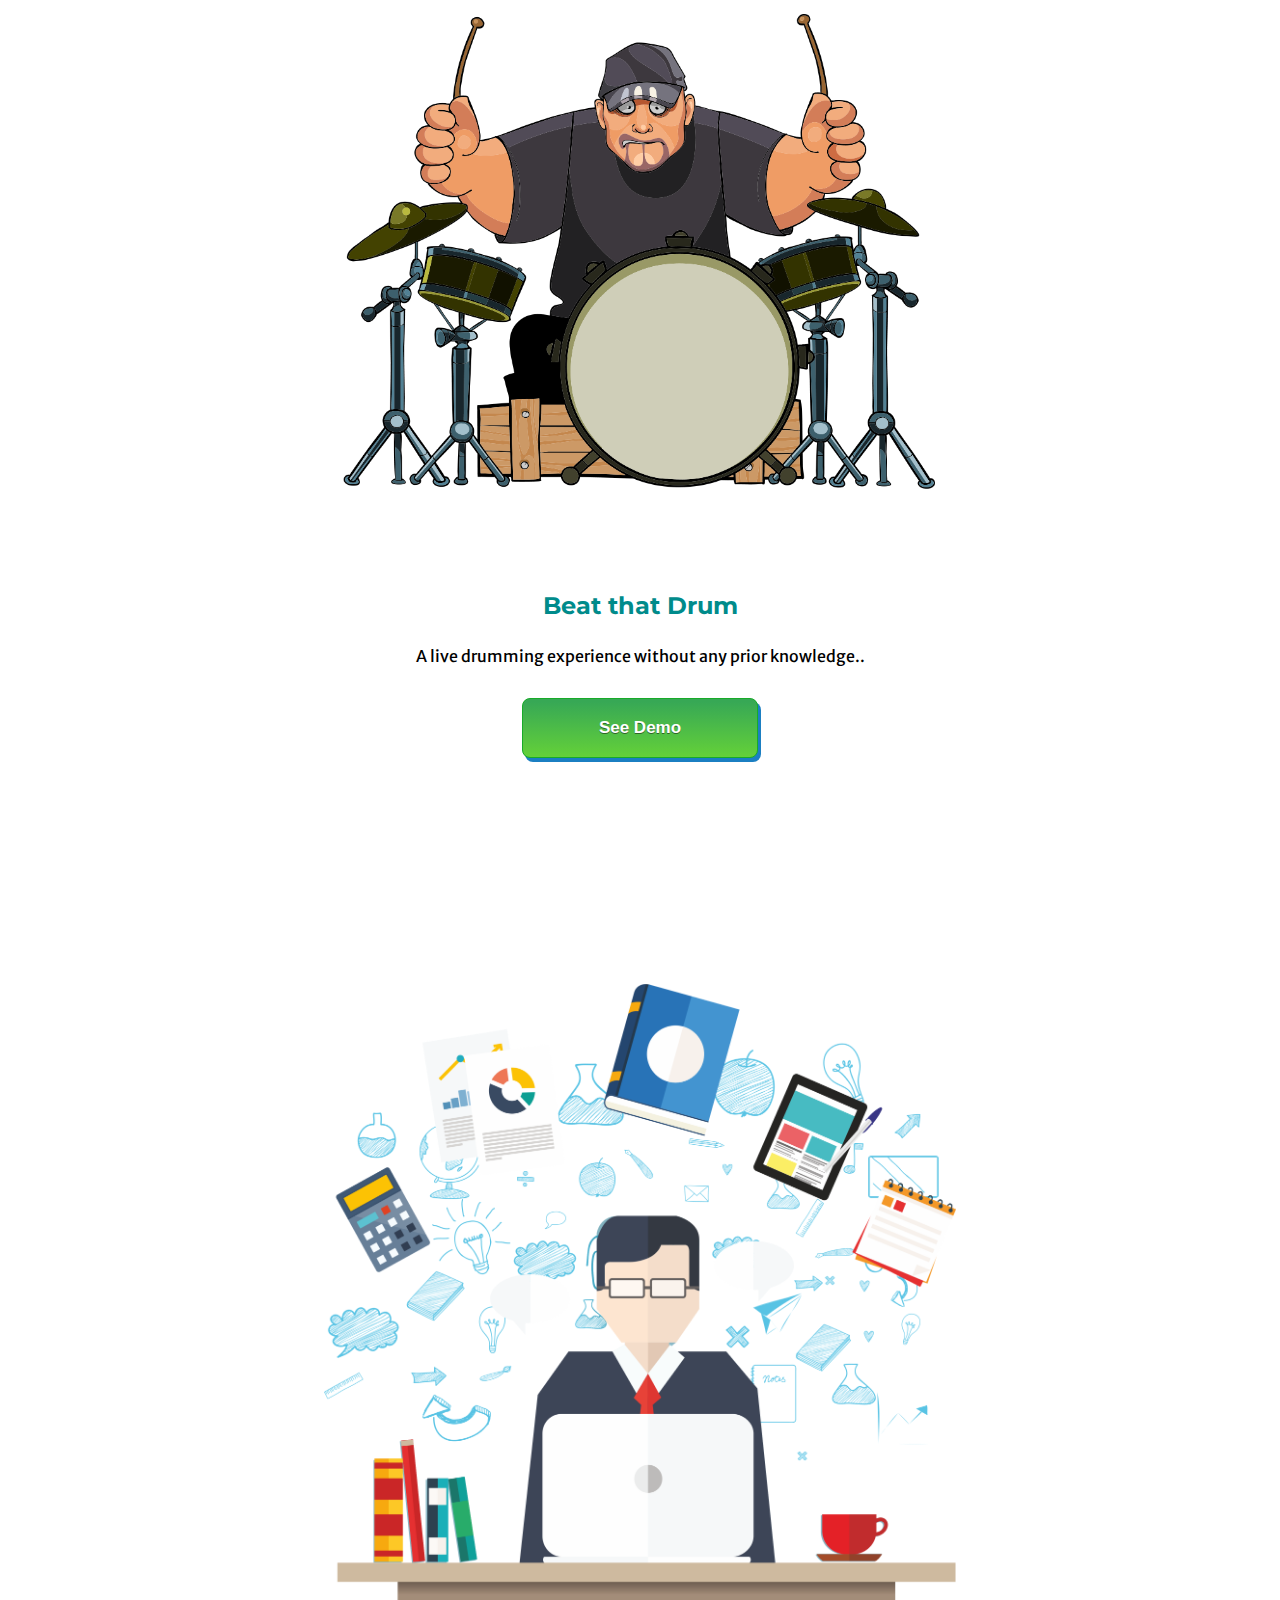
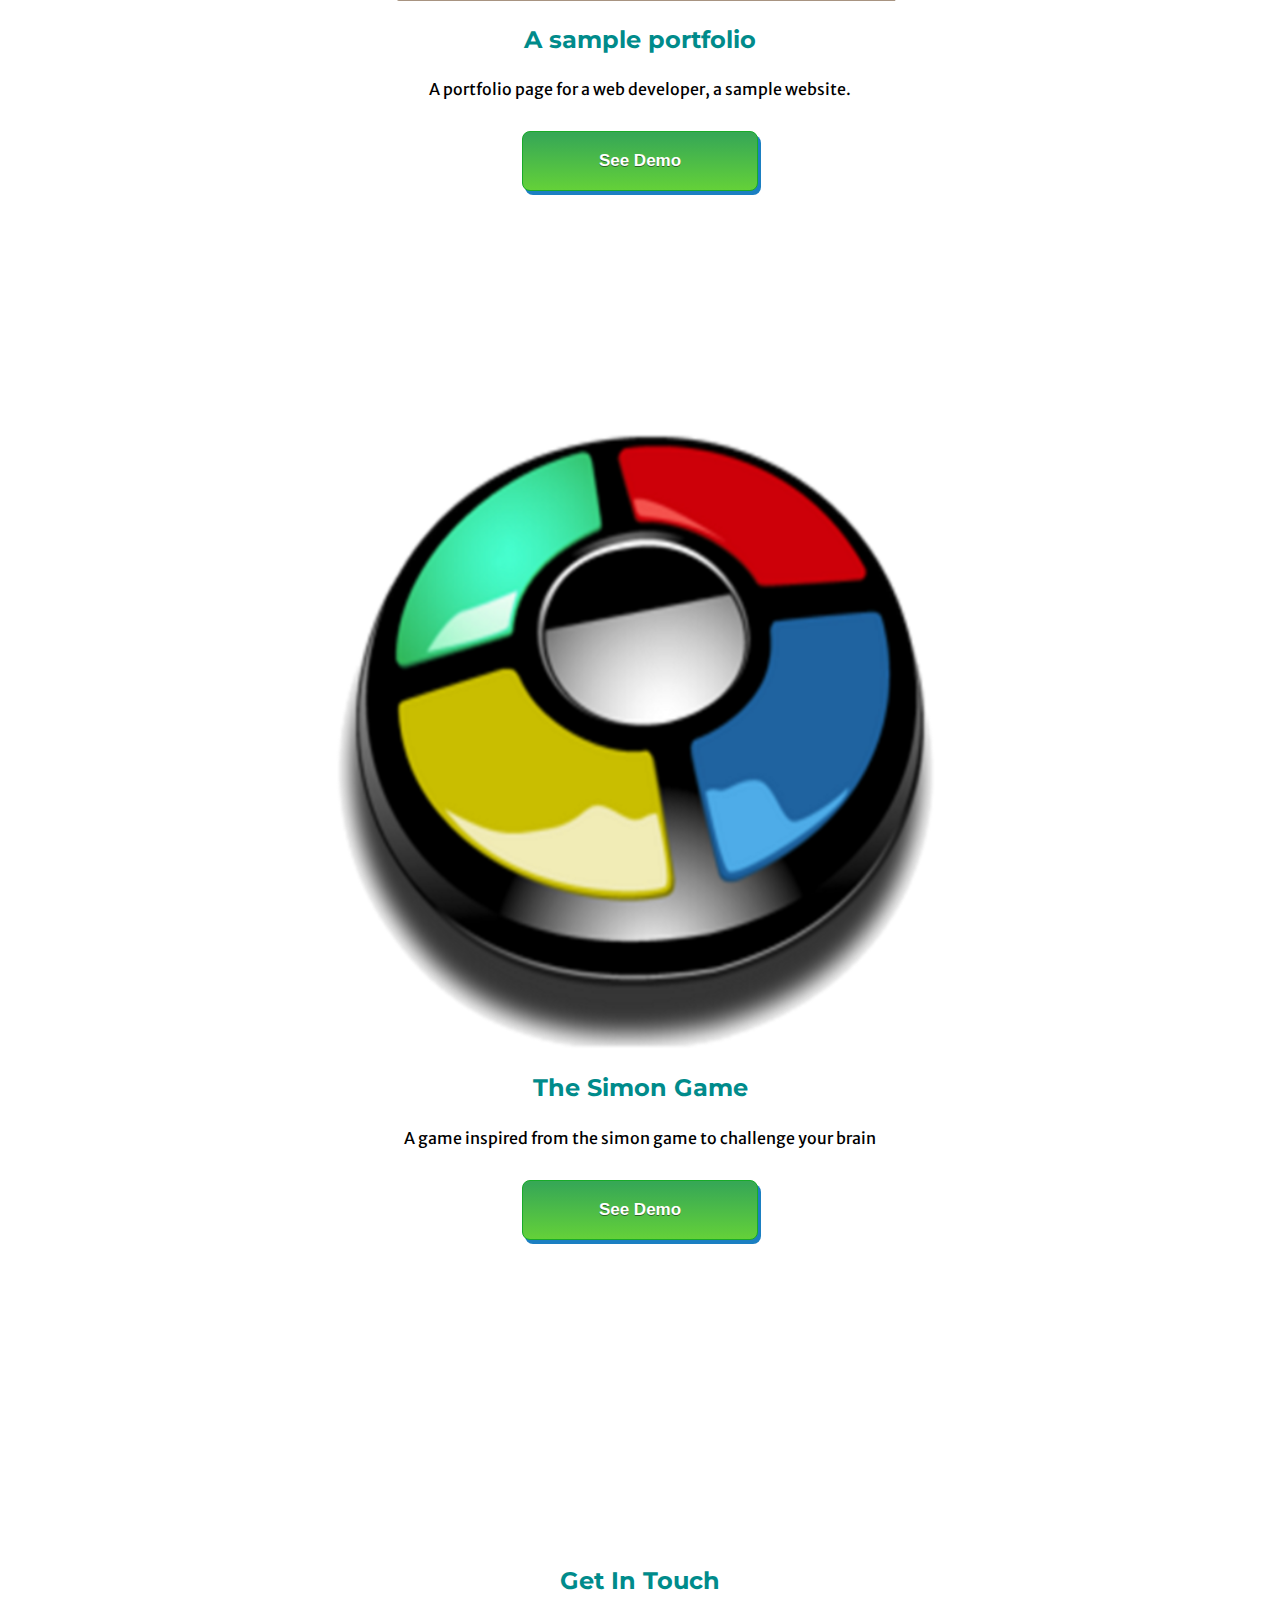
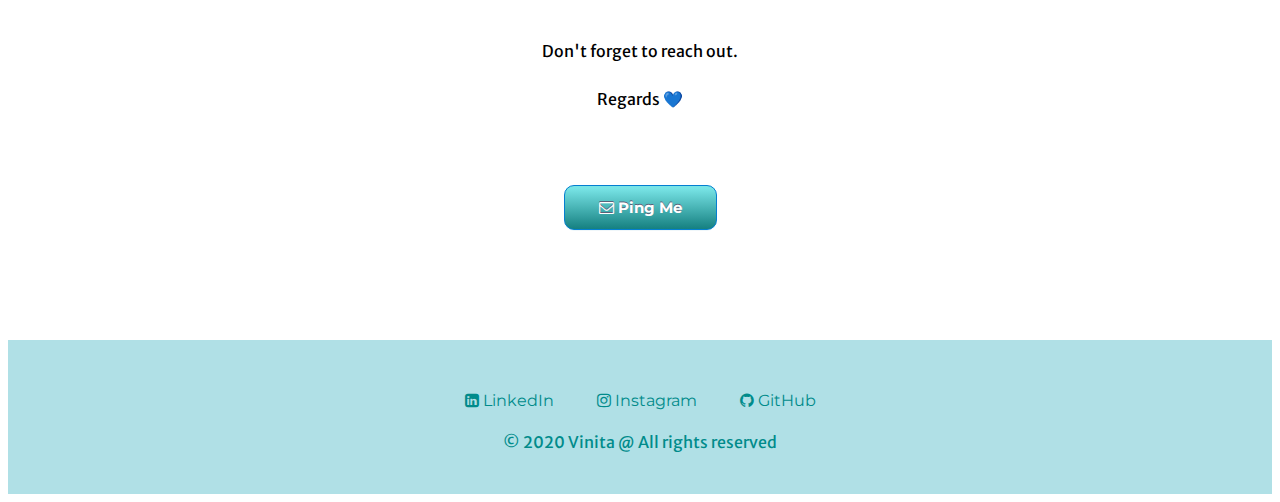
<file: work.html>
<!DOCTYPE html>
<html>
	<head>
	<meta charset="utf-8">
	<title>Vinita's Portfolio</title>
	
	<meta name="viewport" content="width=device-width, initial-scale=1.0">
	<meta http-equip="X-UA-compatible" content="ie=edge">
	
<!---------------------------------bootstrapstylesheet----------------------------------->

	<link rel="stylesheet" href="https://stackpath.bootstrapcdn.com/bootstrap/4.5.0/css/bootstrap.min.css" integrity="sha384-9aIt2nRpC12Uk9gS9baDl411NQApFmC26EwAOH8WgZl5MYYxFfc+NcPb1dKGj7Sk" 		crossorigin="anonymous">




<!---------------------------------my stylesheet----------------------------------->

	<link rel="stylesheet" href="css/style.css" type="text/css">
	<link rel="icon" href="favicon.ico">
	<link href="https://fonts.googleapis.com/css2?family=Merriweather+Sans:ital,wght@1,700&family=Montserrat:wght@500&family=Sacramento&display=swap" rel="stylesheet">

<!--------------------------------font awesome----------------------------------->
	
	<link rel="stylesheet" href="https://stackpath.bootstrapcdn.com/font-awesome/4.7.0/css/font-awesome.min.css">
	
	</head>
	
	
	
	<body>
	
	
	
<!----------------------------nav bar---------------------------------------------------------------->
		<!------------------------------------------------------- Nav Bar ----------------------------------------------------------->
	<nav class="navbar navbar-expand-lg navbar-light bg-light">
	<a class="navbar-brand" href="index.html"><img class="logo" src="images/myavatar.png" alt="logo"></a>

		<button class="navbar-toggler" type="button" data-toggle="collapse" data-target="#navbarSupportedContent" aria-controls="navbarSupportedContent" aria-expanded="false" aria-label="Toggle navigation">
    			<span class="navbar-toggler-icon"></span>
  	</button>
	
		<div class="collapse navbar-collapse" id="navbarSupportedContent">
		<ul class="navbar-nav mx-auto">
			<li class="nav-item">
				<a class="nav-link" href="index.html">Home</a>
			</li>
			<li class="nav-item">
				<a class="nav-link" href="blogpage.html">Blog</a>
			</li>
			<li class="nav-item">
				<a class="nav-link active" href="work.html">Work<span class="sr-only">(current)</span></a>
			</li>
			
		</ul>
		</div>
	</nav>



	
	<!----------------------row and column work------------------------->
	<div class="container">

  		<div class="row">
  		
  			<div class="col-md-6 col-lg-4">
				<div class="project">
				<img src="images/foodZ.png" class="project-image" alt="shop">
				<h2>FoodZ</h2>
				<p>Are you ready to get your favourite meal and its recipe on a click!<p>
				<a href="https://vinita2000.github.io/FoodZ/" class="Project">See Demo</a>
				</div>		
			</div>
  		

			<div class="col-md-6 col-lg-4">
				<div class="project">
				<img src="images/hollywood.png" class="project-image" alt="shop">
				<h2>Hollywood</h2>
				<p>Can you guess the movie names before exhausting your chances !<p>
				<a href="https://vinita2000.github.io/Hollywood/" class="Project">See Demo</a>
				</div>		
			</div>


			<div class="col-md-6 col-lg-4">
				<div class="project">
				<img src="images/exchangeRate.png" class="project-image" alt="shop">
				<h2>Exchange Rate Calculator</h2>
				<p>Find real time exchange Rates of real time currencies <p>
				<a href="https://vinita2000.github.io/Exchange-rate-calculator/" class="Project">See Demo</a>
				</div>		
			</div>


			<div class="col-md-6 col-lg-4">
				<div class="project">
				<img src="images/millionaires.png" class="project-image" alt="shop">
				<h2>Millionaires</h2>
				<p>Fetches random users around the globe and evaluate their wealth<p>
				<a href="https://vinita2000.github.io/Millionaires/" class="Project">See Demo</a>
				</div>		
			</div>



			<div class="col-md-6 col-lg-4">
				<div class="project">
				<img src="images/calculator.png" class="project-image" alt="shop">
				<h2>Calculator</h2>
				<p>A Simple and fully responsive calculator with  dark and light theme <p>
				<a href="https://vinita2000.github.io/Calculator/" class="Project">See Demo</a>
				</div>		
			</div>

			
    			<div class="col-md-6 col-lg-4">
    				<div class="project">
    				<img src="images/winner.png" class="project-image" alt="shop">
					<h2>Trivia</h2>
					<p>An online trivia which asks some mind blowing questions.<p>
					<a href="https://vinita2000.github.io/Trivia/" class="Project">See Demo</a>
					</div>		
				</div>


				<div class="col-md-6 col-lg-4">
    				<div class="project">
    				<img src="images/tinder.png" class="project-image" alt="shop">
					<h2>TinMation</h2>
					<p>A Tinder for animated characters to help them find their perfect match.<p>
					<a href="https://vinita2000.github.io/TinMation/" class="Project">See Demo</a>
					</div>		
				</div>
				
    			<div class="col-md-6 col-lg-4">
    				<div class="project">
    					<img src="images/shop.png" class="project-image" alt="shop">
					<h2>The Furniture Shop</h2>
					<p>A website imitating a E-Commerce website with respect to front end frameworks.<p>
					<a href="https://vinita2000.github.io/Ecommerce_Website.github.io/" class="Project">See Demo</a>
				</div>
    					
    			</div>
    			<div class="col-md-6 col-lg-4">
    				<div class="project">
    					<img src="images/dice.png" class="project-image" alt="shop">
					<h2>The Tie Breaker</h2>
					<p>A game of dice, which can be used as tie breaker at all conditions.<p>
					<a href="https://vinita2000.github.io/Dice-Challenge/" class="Project">See Demo</a>
				</div>
    					
    			</div>
    			
    			<div class="col-md-6 col-lg-4">
    				<div class="project">
    					<img src="images/drummer.png" class="project-image" alt="shop">
					<h2>Beat that Drum</h2>
					<p>A live drumming experience without any prior knowledge..<p>
					<a href="https://vinita2000.github.io/Beat-That-Drum/" class="Project">See Demo</a>
				</div>
    					
    			</div>
    			
    			<div class="col-md-6 col-lg-4">
    				<div class="project">
    					<img src="images/p1.png" class="project-image" alt="shop">
					<h2>A sample portfolio</h2>
					<p>A portfolio page for a web developer, a sample website.<p>
					<a href="https://vinita2000.github.io/Grey-Portfolio/" class="Project">See Demo</a>
				</div>
    					
    			</div>
    			
    			<div class="col-md-6 col-lg-4">
    				<div class="project">
    					<img src="images/simon.png" class="project-image" alt="shop">
					<h2>The Simon Game</h2>
					<p>A game inspired from the simon game to challenge your brain<p>
					<a href="https://vinita2000.github.io/The-Simon-Game/" class="Project">See Demo</a>
				</div>
    					
    			</div>
			
			
   
  		</div>
	</div>

	<!---------------------------------contact me section----------------------------------->	
		

		<div class="contact-me">
    				<h2>Get In Touch</h2>
    				
    				<div class="contact-message"><p>Don't forget to reach out.</p><p>Regards 💙️</p></div>
    				<a href="mailto:vinitayadavlkw225@gmail.com" class="myButton"><i class="fa fa-envelope-o" aria-hidden="true"></i>  Ping Me</a>
    				
  		</div>
  		
  		
		<div class="bottom">
  			<a class="footer-link" href="https://www.linkedin.com/in/vinita-yadav-237725169/"><i class="fa fa-linkedin-square" aria-hidden="true"></i>  LinkedIn</a>
  			<a class="footer-link" href="https://www.instagram.com/on_seventh_sky/"><i class="fa fa-instagram" aria-hidden="true"></i>  Instagram</a>
  			<a class="footer-link" href="https://github.com/vinita2000"><i class="fa fa-github" aria-hidden="true"></i>  GitHub</a>
  			<p>© 2020 Vinita @ All rights reserved</p>
		</div>
		







	<!-------------------------------------- JS, Popper.js, and jQuery --------------------------------------------------->

	<script src="https://code.jquery.com/jquery-3.5.1.slim.min.js" integrity="sha384-DfXdz2htPH0lsSSs5nCTpuj/zy4C+OGpamoFVy38MVBnE+IbbVYUew+OrCXaRkfj" crossorigin="anonymous"></script>
	<script src="https://cdn.jsdelivr.net/npm/popper.js@1.16.0/dist/umd/popper.min.js" integrity="sha384-Q6E9RHvbIyZFJoft+2mJbHaEWldlvI9IOYy5n3zV9zzTtmI3UksdQRVvoxMfooAo" crossorigin="anonymous"></script>
	<script src="https://stackpath.bootstrapcdn.com/bootstrap/4.5.0/js/bootstrap.min.js" integrity="sha384-OgVRvuATP1z7JjHLkuOU7Xw704+h835Lr+6QL9UvYjZE3Ipu6Tp75j7Bh/kR0JKI" crossorigin="anonymous"></script>
	
	</body>
	
</html>
</file>
<file: css/style.css>
body
{
	background-color: none;
	
	font-family: 'Merriweather Sans', sans-serif;

    	text-align: center;	
}
/*....................navbar....................................*/

.navbar
{
	background-color: #B0E0E6;
}


.navbar-brand img
{
	width:40px;
	height: 40px;
}



/*.....................intoduction part...........................*/
.top
{
	background-color: #B0E0E6;
	color: #008B8B;
	
	
}
 h1
{
	font-size: 5.6rem;
	padding-top: 150px;
	margin: auto;
	font-family: 'Sacramento', cursive;
	
	
}

h2
{
	font-family: 'Montserrat', sans-serif;
	color:#008B8B;
	
}
h3
{
	font-family: 'Montserrat', sans-serif;
	color: #008B8B;
	
}

span
{
	color:#708090;
}
 p
{
	
	line-height: 2;
	
}

/*.........................................image......................................*/
.mountain
{
	width: 40%;
	overflow: hidden;
	position: relative;
	top: 5px;
	margin-top: 100px;
	
}
.top-cloud
{
	width:5%;
	position: absolute;
	right: 550px;
	top: 190px;
}
.bottom-cloud
{
	width:5%;
	position: absolute;
	left: 550px;
	top: 400px;
	
	
}

/*...................................intro part.......................................*/
.intro
{
	width: 30%;
	margin: auto;
	
	
}

/*......................................line.........................................*/
hr
{
	border: dotted;
	border-bottom: none;
	width: 4%;
	margin: 150px auto;
}



/*.................................middle-container.....................................*/

.middle
{
	margin-top: 150px;	
	
}
.middle .profile img
{
	border-radius:50%; 
	width: 200px;
	height: 200px;
	text-align: center;
	
}


.skills
{
	margin-top: 150px;
}
.skills img
{
	height: 250px;
	width: 250px;
	
	
}

/*...................................skills details part.......................................*/
.skill-details
{
	
	margin: auto;
	
	
}



/*.........................laptop girl image......................................,....*/





/*.....................................skills...........................................*/
.skill-row
{
	margin: auto;
	width: 50%;
	text-align: left;
	margin-top: 100px;
}
.first-skill
{
	width: 100px;
	border-radius:50%;
	float: left;
	margin-right: 20px;
	
}
.second-skill
{
	
	margin-left: 20px;
	width: 100px;;
	border-radius:50%;
	float: right;
	
	
}

/*.........................................contact me.................................*/

.contact-me
{
	margin-top: 200px;
}


.contact-message
{
	width: 30%;
	
	margin: 40px auto 60px;
}
/*................................................contact button..................................*/
.myButton {
	box-shadow: 0px 1px 0px 0px #f0f7fa;
	background:linear-gradient(to bottom, #78e4e6 5%, #158080 100%);
	background-color:#78e4e6;
	border-radius:10px;
	border:1px solid #057fd0;
	display:inline-block;
	cursor:pointer;
	color:#ffffff;
	font-family: 'Montserrat', sans-serif;
	font-size:15px;
	font-weight:bold;
	padding:12px 34px;
	text-decoration:none;
	text-shadow:0px -1px 0px #5b6178;
}
.myButton:hover {
	background:linear-gradient(to bottom, #158080 5%, #78e4e6 100%);
	background-color:#158080;
}
.myButton:active {
	position:relative;
	top:1px;
}



/*......................................bottom-container.................................*/
.bottom
{
	margin-top: 100px;
	background-color: #B0E0E6;
	padding: 50px 0 20px;
	
}

a
{
	color:#008B8B;
	font-family: 'Montserrat', sans-serif;
	margin: 10px 20px;
	text-decoration: none; 
}
a:hover
{
	color: #EAF6F6;
}
.bottom p
{
	color:#008B8B;
}




/*.............................blog page.........................................*/
/*.............................blog page.........................................*/
.aboutme
{

	padding-top: 200px;
	background-color: #B0E0E6;
	border: 1px solid #008B8B;
	padding-bottom: 200px;
	margin-left: 30px;
	margin-right: 30px;
	position: relative;
	background-size: contain;

}

.aboutme h2
{
	width: 30%;
	margin-left: 30%;
}
.aboutme p
{
	padding-top: 30px;
	line-height: 2;
	width: 30%;
	margin-left: 30%;
	
	
}

/*.....................................big girl image align........................*/
.biggirl
{
	
	width: 350px;
	overflow: hidden;
	position: relative;
	float: right;
	top: 5px;
	
	
	
}

/*........................................career details.............................*/
.career-row
{
	margin-top: 300px;
}
.career h2
{
	text-align: center;
	margin-bottom: 100px;
}

.career
{
	margin-top: 300px;
}
.career-row
{
	margin: auto;
	width: 50%;
	text-align: left;
	margin-top: 150px;
}

.career-details
{
	
	margin: auto;
	
	
}

.first-hat
{
	width: 100px;
	border-radius:50%;
	float: left;
	margin-left: 20px;
	
}
.second-hat
{
	
	margin-left: 20px;
	width: 100px;;
	border-radius:50%;
	float: left;
	
	
}

.third-hat
{
	width: 100px;
	border-radius:50%;
	float: left;
	margin-left: 20px;
	
}

/*........................................hobby part......................................*/


.hobby
{
	margin-top: 150px;
}
.hobby img
{
	height: 250px;
	width: 250px;
	
	
}

/*...................................skills details part.......................................*/
.hobby-details
{
	
	margin: auto;
	width:45%;
	
	
}



.hobby-row1
{
	margin: auto;
	width: 50%;
	text-align: left;
	margin-top: 100px;
	
}

.hobby-row2
{
	margin: auto;
	width: 50%;
	text-align: left;
	margin-top: 100px;
	
}
.hobby-row2 h3
{
	text-align: center;
}
.hobby-row1 h3
{
	text-align: center;
}

.first-hobby
{
	width: 150px;
	border-radius:50%;
	float: left;
	margin-right: 20px;
	
}
.second-hobby
{
	
	margin-left: 20px;
	width: 150px;;
	border-radius:50%;
	float: right;
	
	
}	
	
	




/*.....................................queries..............................................*/
.queries
{
	margin-top: 250px;
}
.queries-message
{
	padding-bottom: 2px;
}




/*......................................work page................................................*/
.project
{
	
	padding-top: 100px;
	padding-bottom: 100px;
	
}
.project-image
{
	width: 50%;
}

.work h2
{
	color: white;
}

.work p
{
	margin-top: 20px;
	color: #FFE4E1;
}

/*.............................................button to see the project..............................*/
.Project {
	box-shadow: 3px 4px 0px 0px #1b7fc2;
	background:linear-gradient(to bottom, #37a855 5%, #64d139 100%);
	background-color:#37a855;
	border-radius:8px;
	border:1px solid #18ab29;
	display:inline-block;
	cursor:pointer;
	color:#ffffff;
	font-family:Arial;
	font-size:17px;
	font-weight:bold;
	padding:12px 76px;
	text-decoration:none;
	text-shadow:0px 1px 0px #2f6627;
}
.Project:hover {
	background:linear-gradient(to bottom, #64d139 5%, #37a855 100%);
	background-color:#64d139;
}
.Project:active {
	position:relative;
	top:1px;
}
</file>
